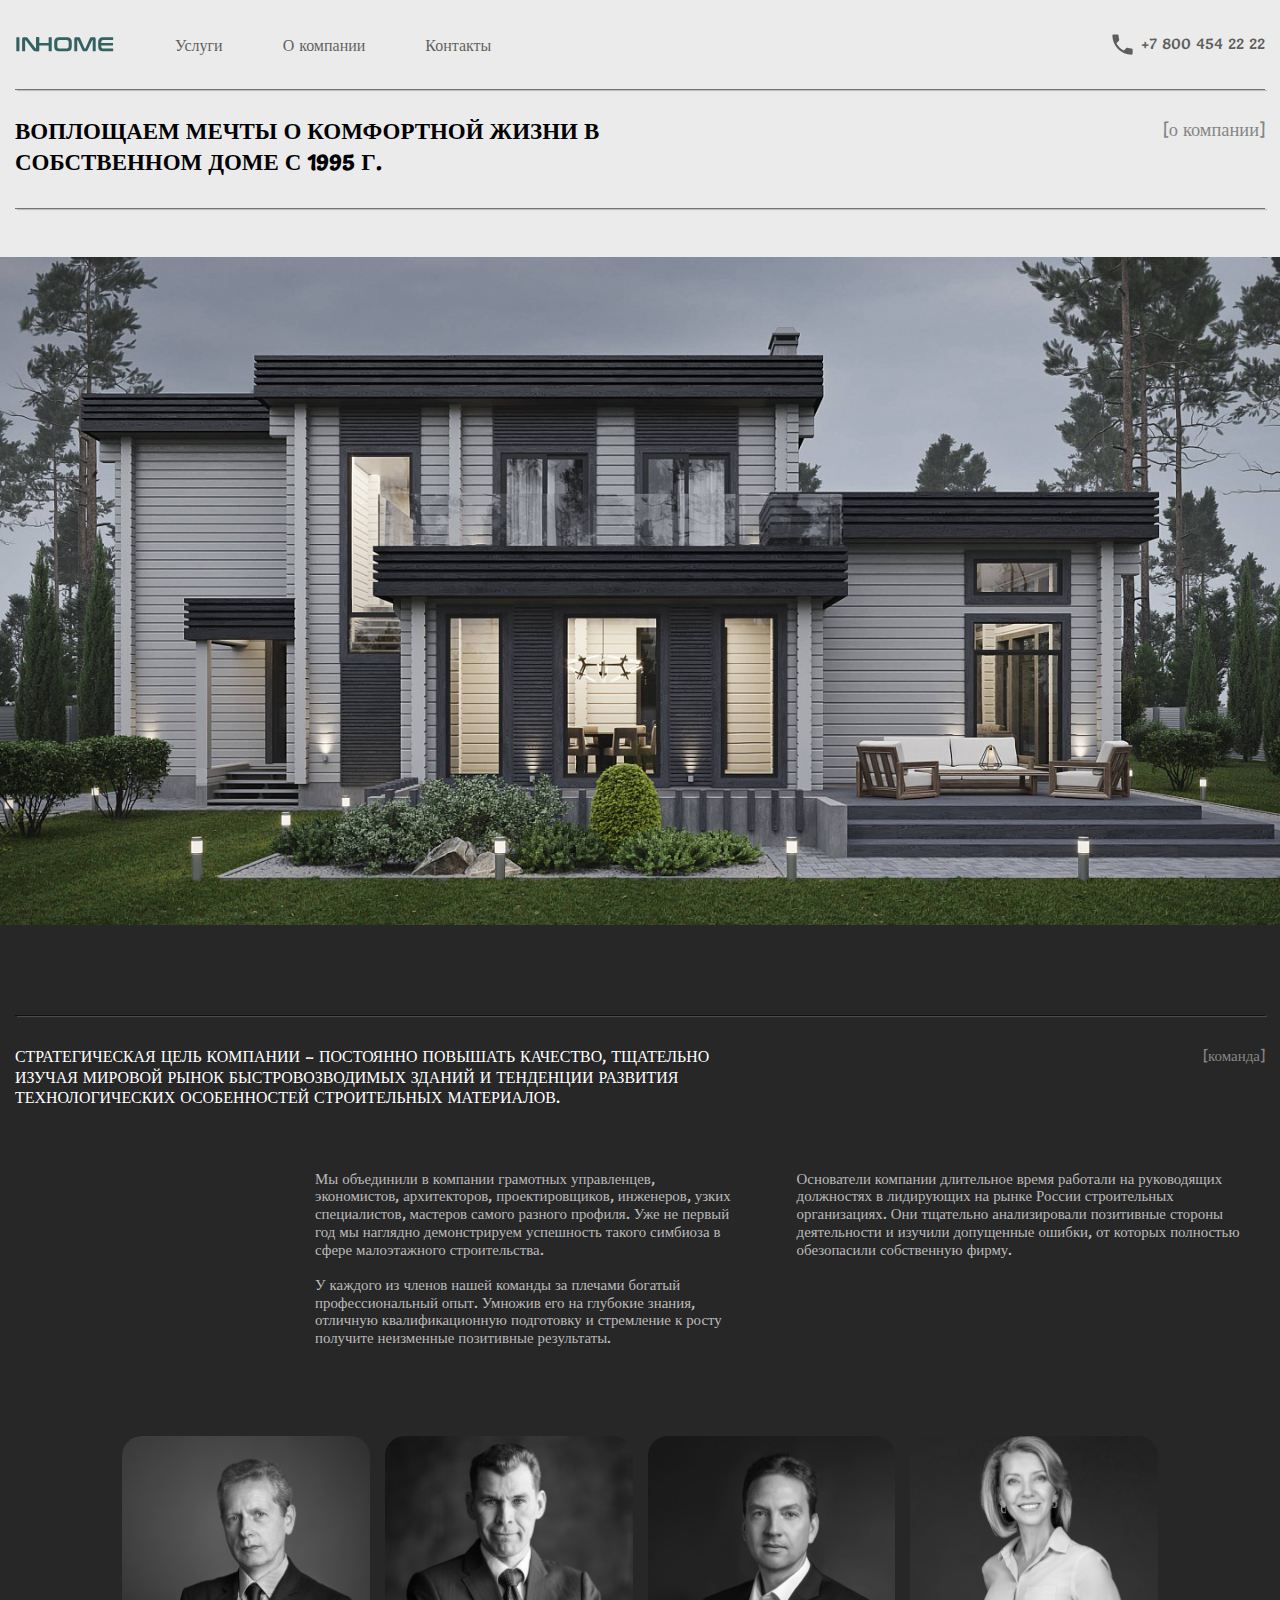
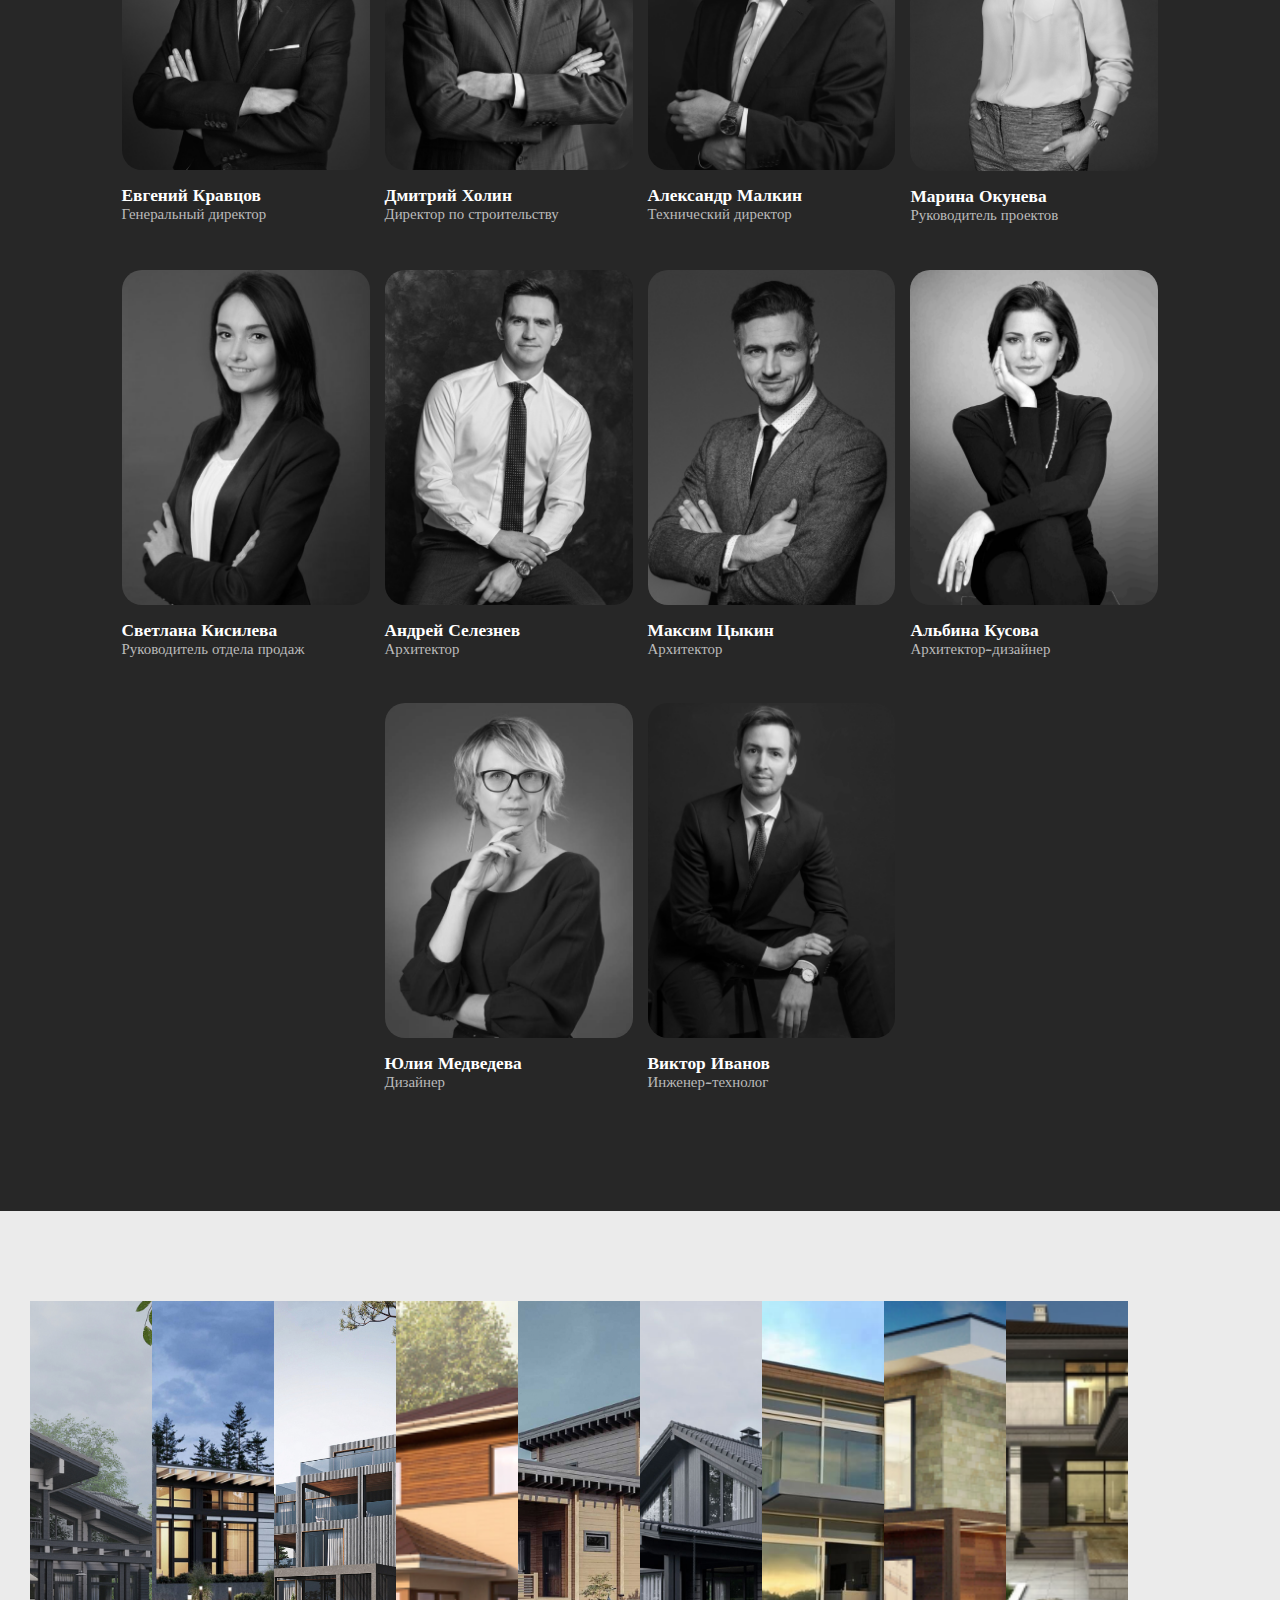
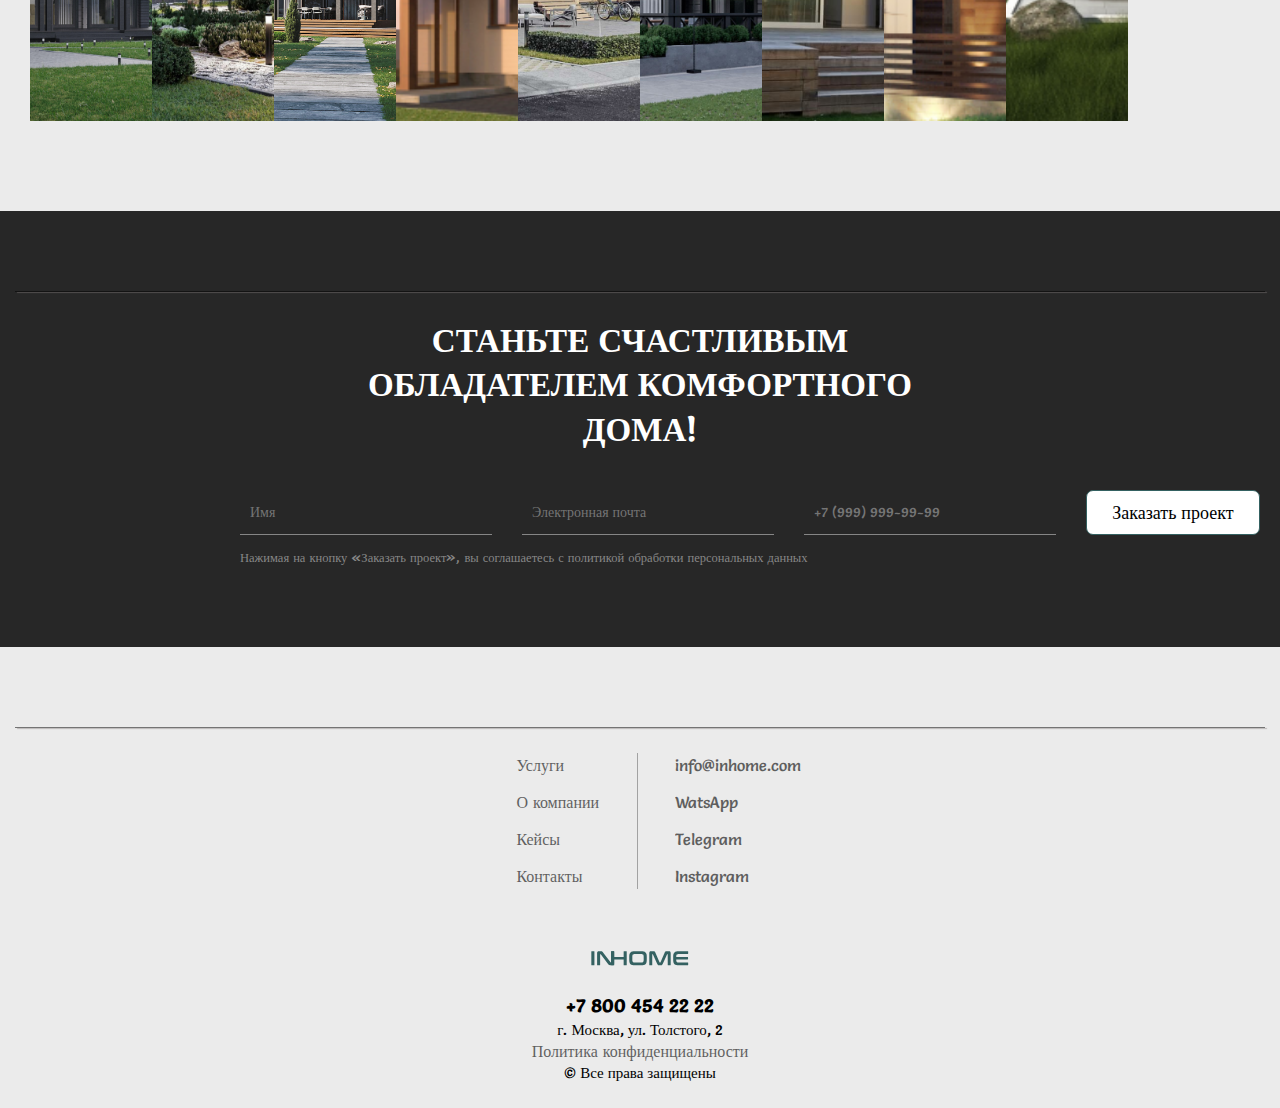
<file: index2.html>
<!DOCTYPE html>
<html lang="ru">

<head>
    <meta charset="UTF-8">
    <meta name="viewport" content="width=device-width, initial-scale=1.0">
    <title>О компании</title>
    <link rel="stylesheet" href="css/style.css">
    <link href="https://unpkg.com/aos@2.3.1/dist/aos.css" rel="stylesheet">
</head>

<body>

    <!-- SPRITE -->

    <svg display="none" ;>
        <symbol id="logo" viewBox="0 0 119 31">
            <path
                d="M28.2771 9.2C28.6291 9.2 28.8051 9.376 28.8051 9.728V15.968H40.0371V9.728C40.0371 9.376 40.2131 9.2 40.5651 9.2H43.1571C43.5251 9.2 43.7091 9.376 43.7091 9.728V25.472C43.7091 25.824 43.5251 26 43.1571 26H40.5651C40.2131 26 40.0371 25.824 40.0371 25.472V19.088H28.8051V25.472C28.8051 25.824 28.6291 26 28.2771 26H25.6851C25.3171 26 25.1331 25.824 25.1331 25.472V9.728C25.1331 9.376 25.3171 9.2 25.6851 9.2H28.2771ZM60.8271 9.2C62.0431 9.2 63.0751 9.32 63.9231 9.56C64.7871 9.784 65.4831 10.152 66.0111 10.664C66.5551 11.16 66.9471 11.808 67.1871 12.608C67.4271 13.408 67.5471 14.384 67.5471 15.536V19.664C67.5471 20.816 67.4271 21.8 67.1871 22.616C66.9471 23.416 66.5551 24.072 66.0111 24.584C65.4831 25.08 64.7871 25.44 63.9231 25.664C63.0751 25.888 62.0431 26 60.8271 26H53.4111C52.1951 26 51.1631 25.888 50.3151 25.664C49.4671 25.44 48.7711 25.08 48.2271 24.584C47.6991 24.072 47.3071 23.416 47.0511 22.616C46.8111 21.8 46.6911 20.816 46.6911 19.664V15.536C46.6911 14.384 46.8111 13.408 47.0511 12.608C47.3071 11.808 47.6991 11.16 48.2271 10.664C48.7711 10.152 49.4671 9.784 50.3151 9.56C51.1631 9.32 52.1951 9.2 53.4111 9.2H60.8271ZM50.3631 19.4C50.3631 20.024 50.4111 20.552 50.5071 20.984C50.6191 21.4 50.7951 21.736 51.0351 21.992C51.2751 22.232 51.5951 22.408 51.9951 22.52C52.4111 22.616 52.9311 22.664 53.5551 22.664H60.6831C61.3071 22.664 61.8191 22.616 62.2191 22.52C62.6351 22.408 62.9631 22.232 63.2031 21.992C63.4431 21.736 63.6111 21.4 63.7071 20.984C63.8191 20.552 63.8751 20.024 63.8751 19.4V15.8C63.8751 15.176 63.8191 14.656 63.7071 14.24C63.6111 13.808 63.4431 13.472 63.2031 13.232C62.9631 12.976 62.6351 12.8 62.2191 12.704C61.8191 12.592 61.3071 12.536 60.6831 12.536H53.5551C52.9311 12.536 52.4111 12.592 51.9951 12.704C51.5951 12.8 51.2751 12.976 51.0351 13.232C50.7951 13.472 50.6191 13.808 50.5071 14.24C50.4111 14.656 50.3631 15.176 50.3631 15.8V19.4ZM75.2836 9.2C75.6356 9.2 75.9396 9.224 76.1956 9.272C76.4516 9.32 76.6756 9.416 76.8676 9.56C77.0596 9.688 77.2276 9.872 77.3716 10.112C77.5316 10.336 77.6916 10.64 77.8516 11.024L82.8436 22.544C82.9076 22.688 83.0196 22.76 83.1796 22.76H83.4676C83.6276 22.76 83.7396 22.688 83.8036 22.544L88.7956 11.024C88.9556 10.64 89.1076 10.336 89.2516 10.112C89.4116 9.872 89.5876 9.688 89.7796 9.56C89.9716 9.416 90.1876 9.32 90.4276 9.272C90.6836 9.224 90.9876 9.2 91.3396 9.2H93.9076C94.7396 9.2 95.2996 9.392 95.5876 9.776C95.8756 10.144 96.0196 10.784 96.0196 11.696V25.472C96.0196 25.824 95.8356 26 95.4676 26H93.0196C92.6676 26 92.4916 25.824 92.4916 25.472V12.944C92.4916 12.784 92.4276 12.704 92.2996 12.704H92.0836C91.9236 12.704 91.8196 12.768 91.7716 12.896L86.9236 23.648C86.7316 24.08 86.5316 24.448 86.3236 24.752C86.1316 25.04 85.9156 25.28 85.6756 25.472C85.4516 25.664 85.1876 25.8 84.8836 25.88C84.5956 25.96 84.2516 26 83.8516 26H82.6996C82.2996 26 81.9476 25.96 81.6436 25.88C81.3556 25.8 81.0916 25.664 80.8516 25.472C80.6276 25.28 80.4116 25.04 80.2036 24.752C80.0116 24.448 79.8196 24.08 79.6276 23.648L74.7796 12.896C74.7316 12.768 74.6276 12.704 74.4676 12.704H74.2516C74.1236 12.704 74.0596 12.784 74.0596 12.944V25.472C74.0596 25.824 73.8836 26 73.5316 26H71.0836C70.7156 26 70.5316 25.824 70.5316 25.472V11.696C70.5316 10.784 70.6756 10.144 70.9636 9.776C71.2516 9.392 71.8196 9.2 72.6676 9.2H75.2836ZM116.284 9.2C116.652 9.2 116.836 9.376 116.836 9.728V12.008C116.836 12.36 116.652 12.536 116.284 12.536H105.796C105.172 12.536 104.652 12.592 104.236 12.704C103.836 12.8 103.508 12.976 103.252 13.232C103.012 13.472 102.844 13.808 102.748 14.24C102.652 14.656 102.604 15.176 102.604 15.8V16.04H116.164C116.516 16.04 116.692 16.216 116.692 16.568V18.464C116.692 18.816 116.516 18.992 116.164 18.992H102.604V19.4C102.604 20.024 102.652 20.552 102.748 20.984C102.844 21.4 103.012 21.736 103.252 21.992C103.508 22.232 103.836 22.408 104.236 22.52C104.652 22.616 105.172 22.664 105.796 22.664H116.284C116.652 22.664 116.836 22.84 116.836 23.192V25.472C116.836 25.824 116.652 26 116.284 26H105.724C104.508 26 103.476 25.888 102.628 25.664C101.78 25.44 101.084 25.08 100.54 24.584C100.012 24.072 99.6196 23.416 99.3636 22.616C99.1236 21.8 99.0036 20.816 99.0036 19.664V15.536C99.0036 14.384 99.1236 13.408 99.3636 12.608C99.6196 11.808 100.012 11.16 100.54 10.664C101.084 10.152 101.78 9.784 102.628 9.56C103.476 9.32 104.508 9.2 105.724 9.2H116.284Z"
                fill="#346161" />
            <path
                d="M4.728 9.2C5.08 9.2 5.256 9.376 5.256 9.728V25.472C5.256 25.824 5.08 26 4.728 26H2.136C1.768 26 1.584 25.824 1.584 25.472V9.728C1.584 9.376 1.768 9.2 2.136 9.2H4.728ZM12.7232 9.2C13.1072 9.2 13.4272 9.216 13.6832 9.248C13.9392 9.28 14.1632 9.352 14.3552 9.464C14.5472 9.56 14.7312 9.704 14.9072 9.896C15.0832 10.072 15.2832 10.312 15.5072 10.616L24.4352 22.328C24.4992 22.44 24.6032 22.496 24.7472 22.496H24.9632C25.0912 22.496 25.1552 22.416 25.1552 22.256V9.728C25.1552 9.376 25.3312 9.2 25.6832 9.2H28.2032C28.5552 9.2 28.7312 9.376 28.7312 9.728V23.504C28.7312 24.48 28.5552 25.144 28.2032 25.496C27.8512 25.832 27.3072 26 26.5712 26H24.5072C24.1392 26 23.8272 25.984 23.5712 25.952C23.3312 25.92 23.1152 25.856 22.9232 25.76C22.7312 25.664 22.5392 25.528 22.3472 25.352C22.1712 25.16 21.9632 24.904 21.7232 24.584L12.7712 12.872C12.6752 12.76 12.5712 12.704 12.4592 12.704H12.2432C12.1152 12.704 12.0512 12.784 12.0512 12.944V25.472C12.0512 25.824 11.8752 26 11.5232 26H9.00319C8.63519 26 8.45119 25.824 8.45119 25.472V11.696C8.45119 10.72 8.62719 10.064 8.97919 9.728C9.33119 9.376 9.87519 9.2 10.6112 9.2H12.7232Z"
                fill="#346161" />
        </symbol>
        <symbol id="phone" viewBox="0 0 24 24">
            <path
                d="M6.62,10.79C8.06,13.62 10.38,15.94 13.21,17.38L15.41,15.18C15.69,14.9 16.08,14.82 16.43,14.93C17.55,15.3 18.75,15.5 20,15.5A1,1 0 0,1 21,16.5V20A1,1 0 0,1 20,21A17,17 0 0,1 3,4A1,1 0 0,1 4,3H7.5A1,1 0 0,1 8.5,4C8.5,5.25 8.7,6.45 9.07,7.57C9.18,7.92 9.1,8.31 8.82,8.59L6.62,10.79Z" />
        </symbol>
    </svg>


    <!-- Header -->


    <header class="header">

        <div class="container">
            <div class="header__inner">
                <div class="header__inner--item">
                    <div class="logo">
                        <a class="logo--a" href="index.html">
                            <svg class='logo__svg'>
                                <use xlink:href='#logo'></use>
                            </svg>
                        </a>
                    </div>
                    <nav class="nav">
                        <a href="index3.html">Услуги</a>
                        <a href="index2.html">О компании</a>
                        <a href="index4.html">Контакты</a>
                    </nav>
                </div>
                <a class="nav__a--order" href="tel:+7 800 454 22 22">
                    <img class="svg__phone" src="./img/phone_icon.svg" alt="">
                    +7 800 454 22 22
                </a>

                <!-- Burger -->


                <a class="logo--a" href="#">
                    <div class="hamburger__lines">
                        <span class="line line1"></span>
                        <span class="line line2"></span>
                        <span class="line line3"></span>
                    </div>
                </a>
            </div>
            <div class="border"></div>
        </div>
        <!-- Burger__menu -->

        <div class="burger__menu">
            <a href="#">Цены и сроки</a>
            <a href="#">Услуги</a>
            <a href="index2.html">О компании</a>
            <a href="#">Контакты</a>
            <a href="#">Оформить груз</a>
        </div>
    </header>

    <!-- about__company -->

    <div class="about__company">
        <div class="container">
            <div class="about__company--title">
                <h1>Воплощаем мечты о комфортной жизни в собственном доме с 1995 г.</h1>
                <p>[о компании]</p>
            </div>
            <div class="border"></div>
        </div>
        <div class="about__photo">
            <img src="img/about__company.png" alt="about__photo">
        </div>
    </div>

    <!-- comand -->

    <div class="comand">
        <div class="container">
            <div class="border"></div>
            <div class="comand__inner">
                <div class="comand__title">Стратегическая цель компании – постоянно повышать качество, тщательно изучая
                    мировой рынок быстровозводимых зданий
                    и тенденции развития технологических особенностей строительных материалов.</div>
                <p>[команда]</p>
            </div>
            <div class="comand__text">
                <div>
                    <p>Мы объединили в компании грамотных управленцев, экономистов, архитекторов, проектировщиков,
                        инженеров, узких специалистов, мастеров самого разного профиля. Уже не первый год мы наглядно
                        демонстрируем успешность такого симбиоза в сфере малоэтажного строительства.</p>
                    <p>У каждого из членов нашей команды за плечами богатый профессиональный опыт. Умножив его на
                        глубокие знания, отличную квалификационную подготовку и стремление
                        к росту получите неизменные позитивные результаты.</p>
                </div>
                <p>Основатели компании длительное время работали на руководящих должностях в лидирующих на рынке России
                    строительных организациях. Они тщательно анализировали позитивные стороны деятельности и изучили
                    допущенные ошибки, от которых полностью обезопасили собственную фирму.
                </p>
            </div>
            <div class="comand__people">
                <div class="comand__item">
                    <img src="img/comand_photo_1.png" alt="photo">
                    <div class="item__name">Евгений Кравцов
                    </div>
                    <div class="item__profession">Генеральный директор</div>
                </div>
                <div class="comand__item">
                    <img src="img/comand_photo_2.png" alt="photo">
                    <div class="item__name">Дмитрий Холин</div>
                    <div class="item__profession">Директор по строительству</div>
                </div>
                <div class="comand__item">
                    <img src="img/comand_photo_3.png" alt="photo">
                    <div class="item__name">Александр Малкин</div>
                    <div class="item__profession">Технический директор</div>
                </div>
                <div class="comand__item">
                    <img src="img/comand_photo_4.png" alt="photo">
                    <div class="item__name">Марина Окунева</div>
                    <div class="item__profession">Руководитель проектов</div>
                </div>
                <div class="comand__item">
                    <img src="img/comand_photo_5.png" alt="photo">
                    <div class="item__name">Светлана Кисилева</div>
                    <div class="item__profession">Руководитель отдела продаж</div>
                </div>
                <div class="comand__item">
                    <img src="img/comand_photo_6.png" alt="photo">
                    <div class="item__name">Андрей Селезнев</div>
                    <div class="item__profession">Архитектор</div>
                </div>
                <div class="comand__item">
                    <img src="img/comand_photo_7.png" alt="photo">
                    <div class="item__name">Максим Цыкин</div>
                    <div class="item__profession">Архитектор</div>
                </div>
                <div class="comand__item">
                    <img src="img/comand_photo_8.png" alt="photo">
                    <div class="item__name">Альбина Кусова</div>
                    <div class="item__profession"> Архитектор-дизайнер</div>
                </div>
                <div class="comand__item">
                    <img src="img/comand_photo_9.png" alt="photo">
                    <div class="item__name">Юлия Медведева</div>
                    <div class="item__profession">Дизайнер</div>
                </div>
                <div class="comand__item">
                    <img src="img/comand_photo_10.png" alt="photo">
                    <div class="item__name">Виктор Иванов</div>
                    <div class="item__profession">Инженер-технолог</div>
                </div>
            </div>
        </div>
    </div>

    <!-- GALLERY -->

    <div class="gallery">
        <div class="container">
            <div class="border"></div>
            <div class="gallery__inner">
                <div class="gallery__title">Наша репутация достаточно высока. Она заслужена упорным трудом
                    и внимательным отношением к каждому клиенту</div>
                <p>[галерея]</p>
            </div>
            <div class="gallery__photos">
                <div class="gallery__item--1">
                    <img src="img/gallery1.png" alt="photo">
                </div>
                <div class="gallery__item--2">
                    <img src="img/gallery2.png" alt="photo">
                </div>
                <div class="flex__container">
                    <div class="gallery__item--3">
                        <img src="img/gallery3.png" alt="photo">
                    </div>
                    <div class="gallery__item--5">
                        <img src="img/gallery4.png" alt="photo">
                    </div>
                </div>
                <div class="flex__container">
                    <div class="gallery__item--4">
                        <img src="img/gallery5.png" alt="photo">
                    </div>
                    <div class="gallery__item--6">
                        <img src="img/gallery6.png" alt="photo">
                    </div>
                </div>
                <div class="gallery__item--7">
                    <img src="img/gallery7.png" alt="photo">
                </div>
                <div class="flex__container">
                    <div class="gallery__item--8">
                        <img src="img/gallery8.png" alt="photo">
                    </div>
                    <div class="gallery__item--9">
                        <img src="img/gallery9.png" alt="photo">
                    </div>
                </div>
            </div>
        </div>
    </div>

    <!-- GALLERY__CARUSEL -->

    <div class="container cont">
        <ul class="results">
            <li class="result">
                <a href="#"><img src="img/gallery1.png" width="500" height="500" alt=""></a>
            </li>
            <li class="result">
                <a href="#"><img src="img/gallery2.png" width="500" height="500" alt=""></a>
            </li>
            <li class="result">
                <a href="#"><img src="img/gallery3.png" width="500" height="500" alt=""></a>
            </li>
            <li class="result">
                <a href="#"><img src="img/gallery4.png" width="500" height="500" alt=""></a>
            </li>
            <li class="result">
                <a href="#"><img src="img/gallery5.png" width="500" height="500" alt=""></a>
            </li>
            <li class="result">
                <a href="#"><img src="img/gallery6.png" width="500" height="500" alt=""></a>
            </li>
            <li class="result">
                <a href="#"><img src="img/gallery7.png" width="500" height="500" alt=""></a>
            </li>
            <li class="result">
                <a href="#"><img src="img/gallery8.png" width="500" height="500" alt=""></a>
            </li>
            <li class="result">
                <a href="#"><img src="img/gallery9.png" width="500" height="500" alt=""></a>
            </li>
        </ul>
    </div>

    <!-- slider__gallery -->

    <div class="container">
        <div class="slider__gallery">
            <div class="slider__gallery--item">
                <img src="img/gallery1.png" alt="">
            </div>
            <div class="slider__gallery--item">
                <img src="img/gallery2.png" alt="">
            </div>
            <div class="slider__gallery--item">
                <img src="img/gallery3.png" alt="">
            </div>
            <div class="slider__gallery--item">
                <img src="img/gallery4.png" alt="">
            </div>
            <div class="slider__gallery--item">
                <img src="img/gallery5.png" alt="">
            </div>
            <div class="slider__gallery--item">
                <img src="img/gallery6.png" alt="">
            </div>
            <div class="slider__gallery--item">
                <img src="img/gallery7.png" alt="">
            </div>
            <div class="slider__gallery--item">
                <img src="img/gallery8.png" alt="">
            </div>
            <div class="slider__gallery--item">
                <img src="img/gallery9.png" alt="">
            </div>
        </div>
    </div>

    <!-- Applications -->

    <section class="Applications">
        <div class="container">
            <div class="border"></div>
            <!-- data-aos="zoom-out" -->
            <div class="Applications__title">
                <h1>Станьте счастливым обладателем комфортного дома!</h1>
                <p>[оставить заявку]</p>
            </div>
            <div class="Applications__inputs">
                <input class="input__item" placeholder="Имя" type="text" name="name" id="">
                <input class="input__item" placeholder="Электронная почта" type="email" name="email" id="">
                <input class="input__item art-stranger" placeholder="+7 (999) 999-99-99" type="tel" name="phone" id="">
                <div class="btn">Заказать проект</div>
            </div>
            <p class="politics">Нажимая на кнопку «Заказать проект», вы соглашаетесь с политикой обработки персональных
                данных</p>
        </div>
    </section>

    <!-- footer -->
    <!-- data-aos="fade-right" -->

    <footer class="footer">
        <div class="container">
            <div class="border"></div>
            <div class="footer__inner">
                <div class="footer__item footer__item--hidden">
                    <a class="link__opacity" href="#">
                        <svg class='logo__svg'>
                            <use xlink:href='#logo'></use>
                        </svg>
                    </a>
                    <p>© Все права защищены</p>
                </div>
                <div class="footer__item footer__item--hidden">
                    <div>
                        <a class="footer__tel link__opacity" href="tel:+7 800 454 22 22">+7 800 454 22 22</a>
                        <address>г. Москва, ул. Толстого, 2</address>
                    </div>
                    <p><a href="#">Политика конфиденциальности</a></p>
                </div>
                <div class="footer__item">
                    <a href="index3.html">Услуги</a>
                    <a href="index2.html">О компании</a>
                    <a href="#">Кейсы</a>
                    <a href="index4.html">Контакты</a>
                </div>
                <div class="footer__item">
                    <a href="#">info@inhome.com</a>
                    <a href="#">WatsApp</a>
                    <a href="#">Telegram</a>
                    <a href="#">Instagram</a>
                </div>
            </div>
            <div class="footer--hidden">
                <div class="block__center">
                    <a class="link__opacity" href="#">
                        <svg class='logo__svg'>
                            <use xlink:href='#logo'></use>
                        </svg>
                    </a>
                </div>
                <div class="block__center"><a class="footer__tel link__opacity" href="tel:+7 800 454 22 22">+7 800 454
                        22 22</a></div>
                <address>г. Москва, ул. Толстого, 2</address>
                <p><a href="#">Политика конфиденциальности</a></p>
                <p>© Все права защищены</p>
            </div>
        </div>
    </footer>


















    <script src="https://code.jquery.com/jquery-3.7.1.min.js"></script>
    <script src="./js/slick.min.js"></script>
    <!-- <script src="https://unpkg.com/aos@2.3.1/dist/aos.js"></script> -->
    <script src="./js/mask.js"></script>
    <script>
        AOS.init();
    </script>
    <script>

        $('.art-stranger').mask('+7 (999) 999-99-99');

        $.fn.setCursorPosition = function (pos) {
            if ($(this).get(0).setSelectionRange) {
                $(this).get(0).setSelectionRange(pos, pos);
            } else if ($(this).get(0).createTextRange) {
                var range = $(this).get(0).createTextRange();
                range.collapse(true);
                range.moveEnd('character', pos);
                range.moveStart('character', pos);
                range.select();
            }
        };


        $('input[type="tel"]').click(function () {
            $(this).setCursorPosition(4); // set position number
        });
    </script>
    <script src="./js/main.js"></script>
</body>

</html>
</file>
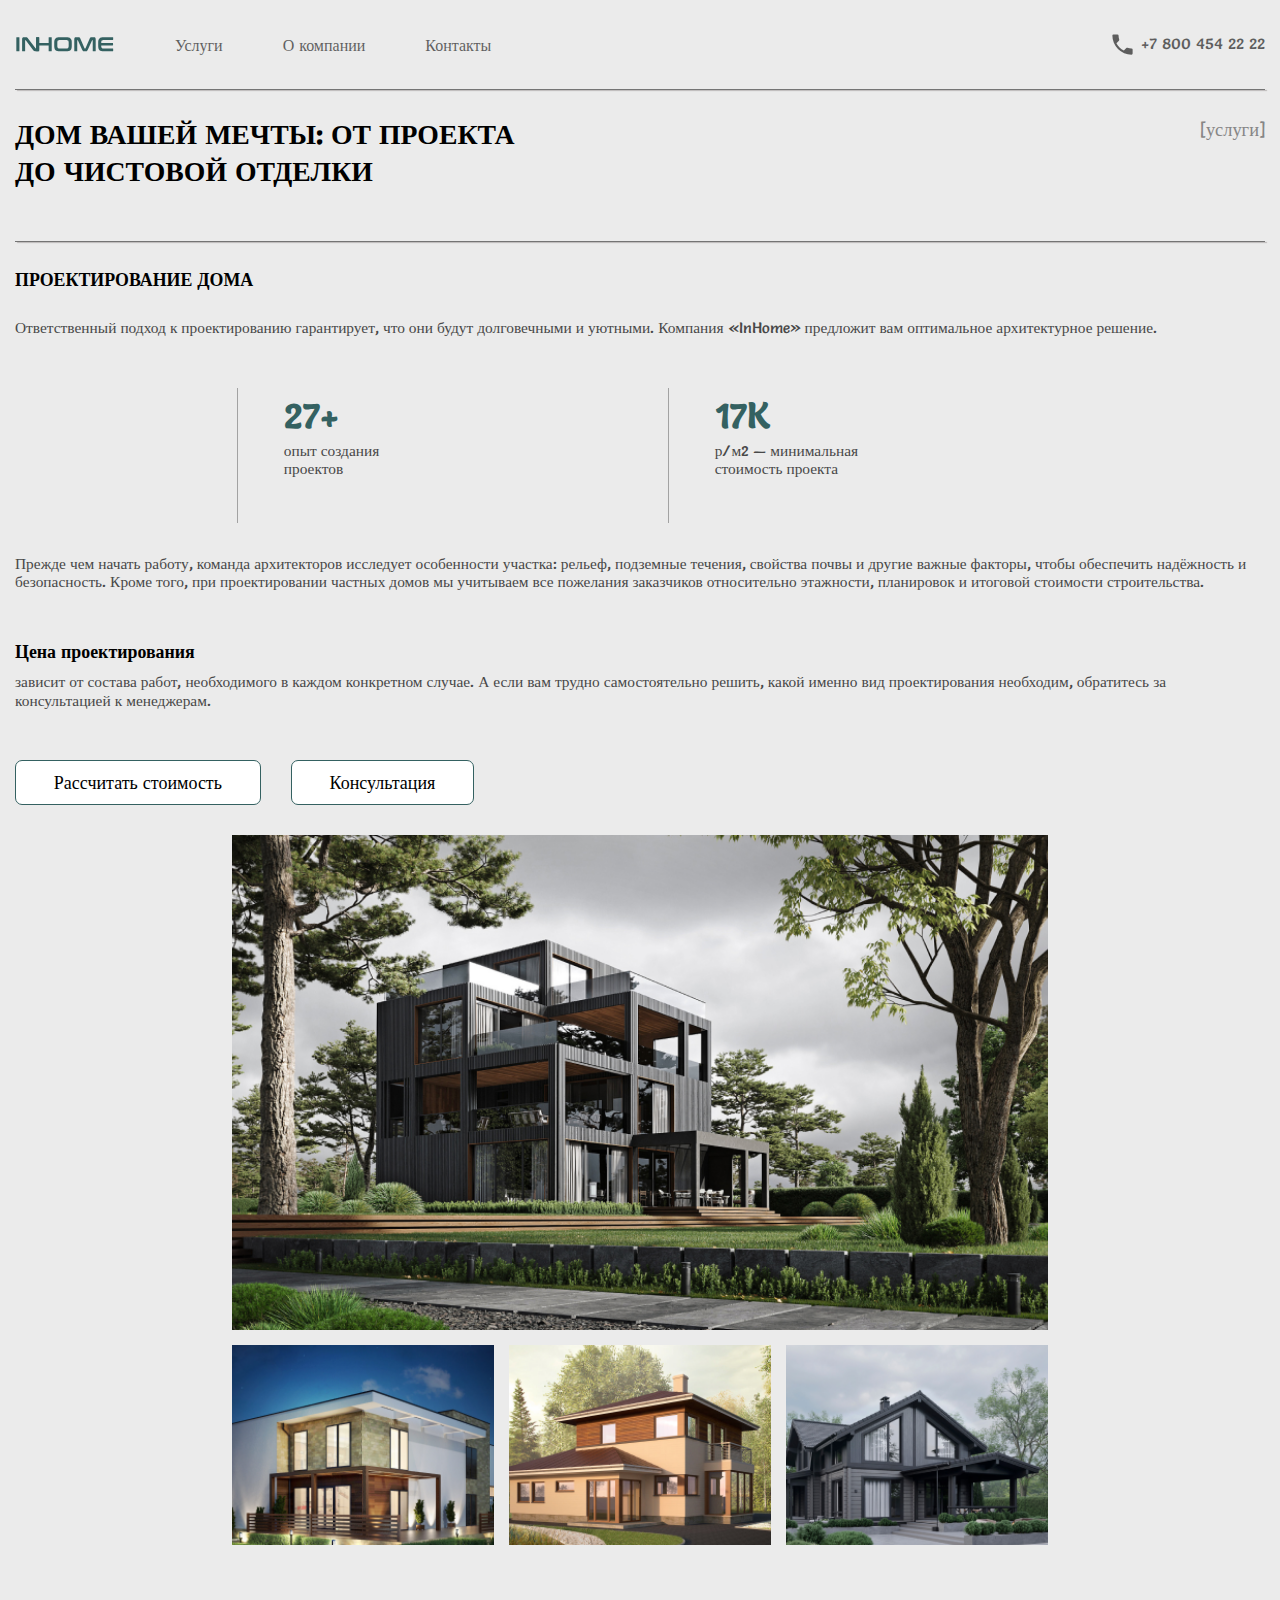
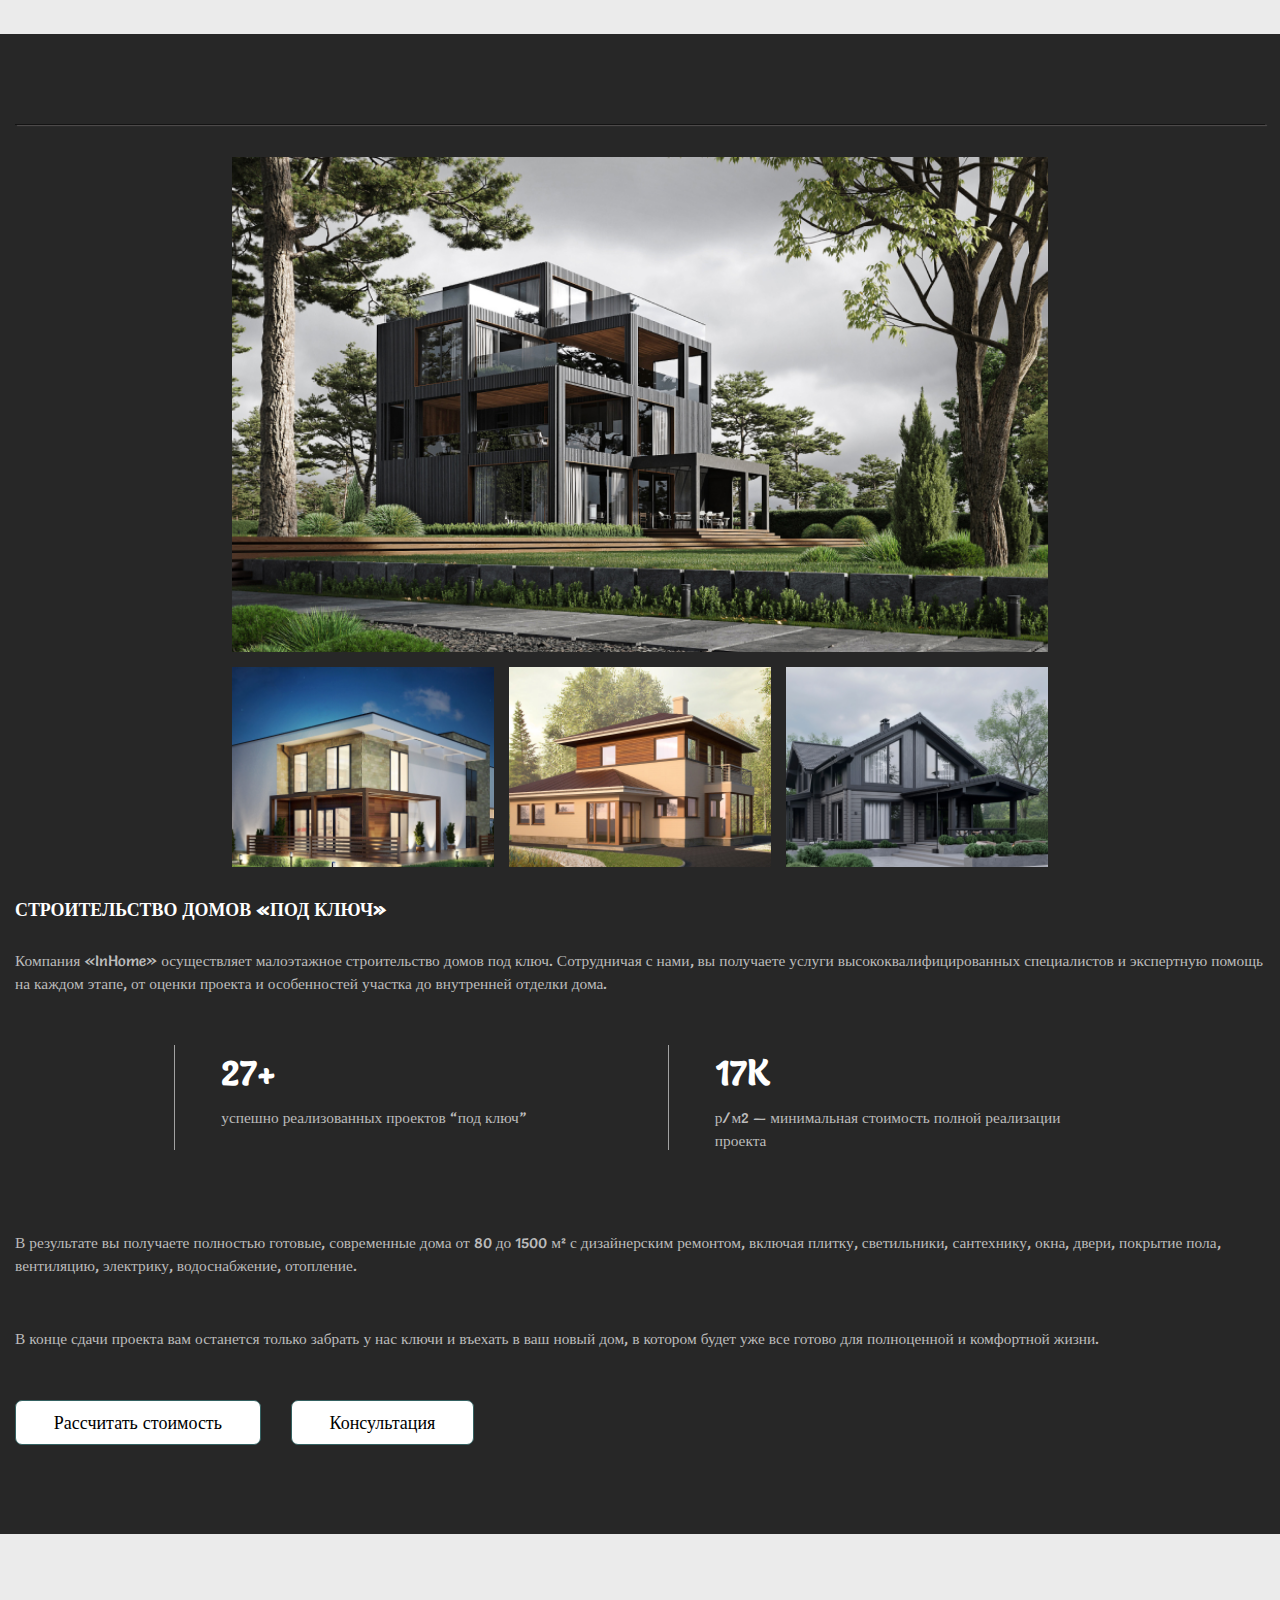
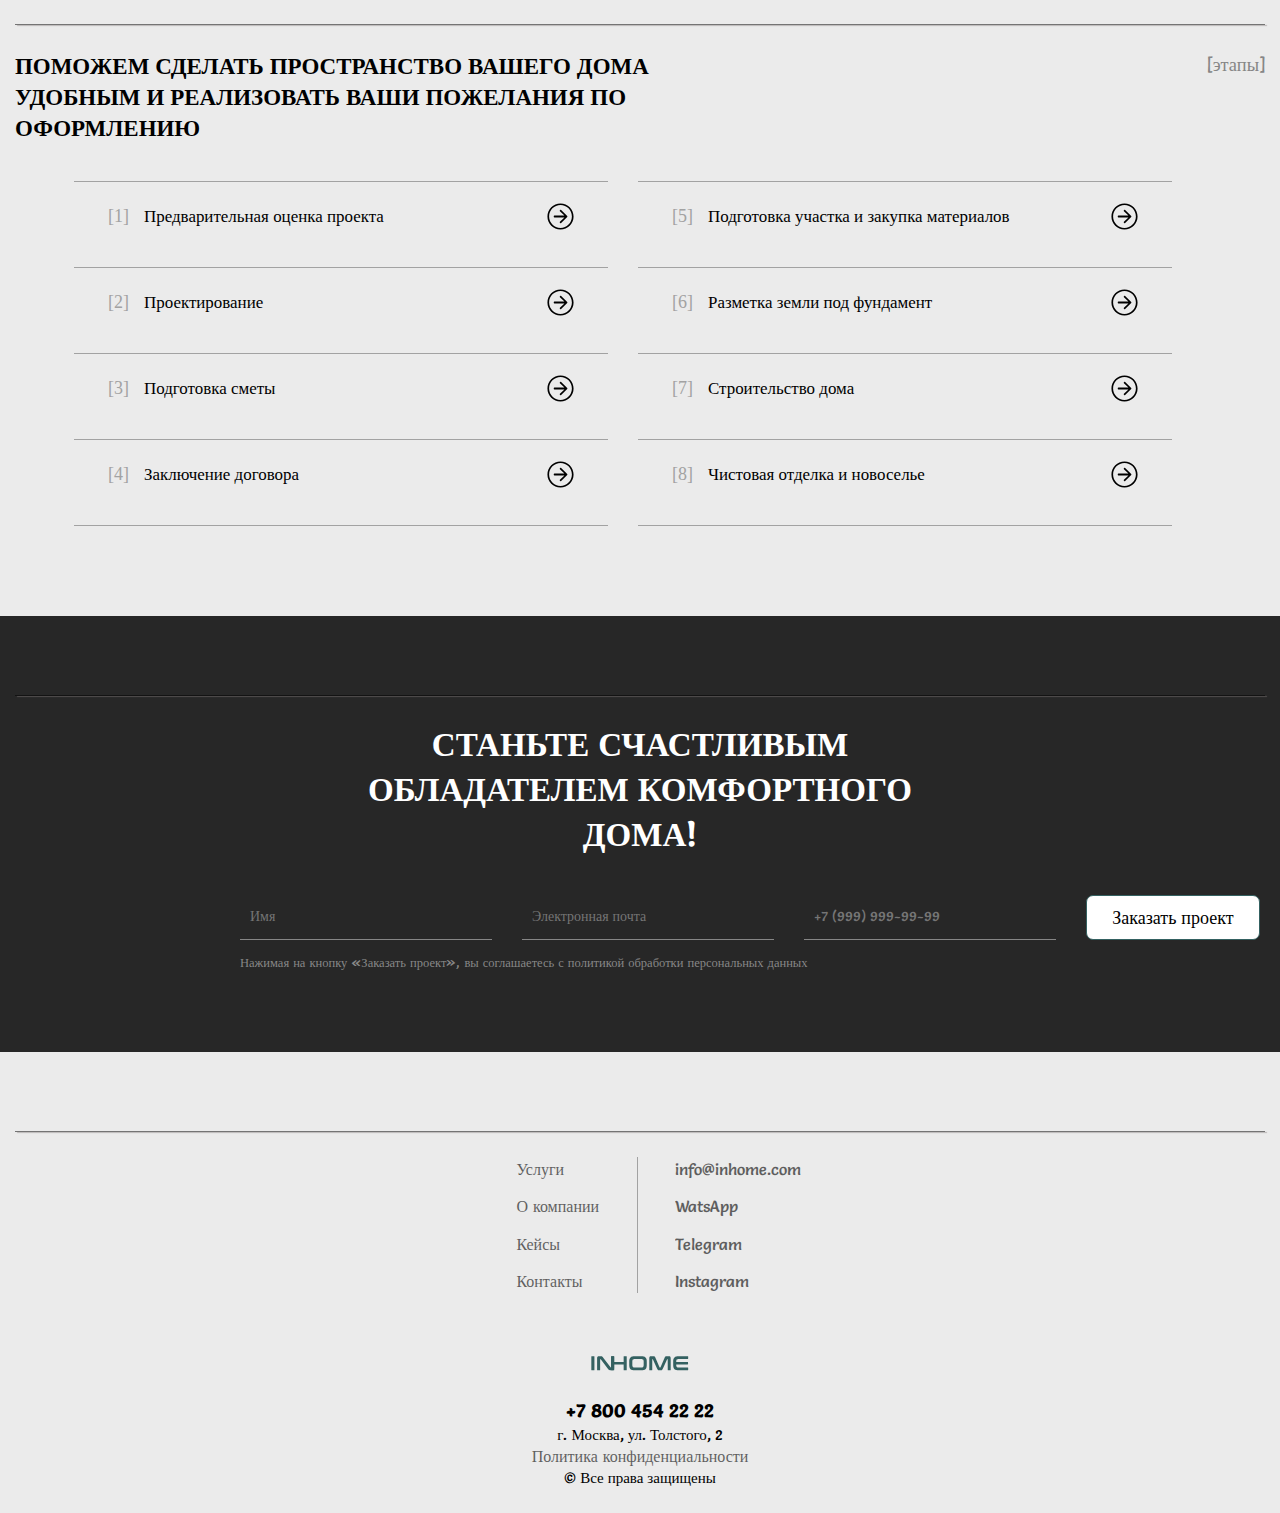
<file: index3.html>
<!DOCTYPE html>
<html lang="ru">

<head>
    <meta charset="UTF-8">
    <meta name="viewport" content="width=device-width, initial-scale=1.0">
    <title>Услуги</title>
    <link rel="stylesheet" href="css/style.css">
    <link href="https://unpkg.com/aos@2.3.1/dist/aos.css" rel="stylesheet">
</head>

<body>
    <!-- SPRITE -->

    <svg display="none" ;>
        <symbol id="logo" viewBox="0 0 119 31">
            <path
                d="M28.2771 9.2C28.6291 9.2 28.8051 9.376 28.8051 9.728V15.968H40.0371V9.728C40.0371 9.376 40.2131 9.2 40.5651 9.2H43.1571C43.5251 9.2 43.7091 9.376 43.7091 9.728V25.472C43.7091 25.824 43.5251 26 43.1571 26H40.5651C40.2131 26 40.0371 25.824 40.0371 25.472V19.088H28.8051V25.472C28.8051 25.824 28.6291 26 28.2771 26H25.6851C25.3171 26 25.1331 25.824 25.1331 25.472V9.728C25.1331 9.376 25.3171 9.2 25.6851 9.2H28.2771ZM60.8271 9.2C62.0431 9.2 63.0751 9.32 63.9231 9.56C64.7871 9.784 65.4831 10.152 66.0111 10.664C66.5551 11.16 66.9471 11.808 67.1871 12.608C67.4271 13.408 67.5471 14.384 67.5471 15.536V19.664C67.5471 20.816 67.4271 21.8 67.1871 22.616C66.9471 23.416 66.5551 24.072 66.0111 24.584C65.4831 25.08 64.7871 25.44 63.9231 25.664C63.0751 25.888 62.0431 26 60.8271 26H53.4111C52.1951 26 51.1631 25.888 50.3151 25.664C49.4671 25.44 48.7711 25.08 48.2271 24.584C47.6991 24.072 47.3071 23.416 47.0511 22.616C46.8111 21.8 46.6911 20.816 46.6911 19.664V15.536C46.6911 14.384 46.8111 13.408 47.0511 12.608C47.3071 11.808 47.6991 11.16 48.2271 10.664C48.7711 10.152 49.4671 9.784 50.3151 9.56C51.1631 9.32 52.1951 9.2 53.4111 9.2H60.8271ZM50.3631 19.4C50.3631 20.024 50.4111 20.552 50.5071 20.984C50.6191 21.4 50.7951 21.736 51.0351 21.992C51.2751 22.232 51.5951 22.408 51.9951 22.52C52.4111 22.616 52.9311 22.664 53.5551 22.664H60.6831C61.3071 22.664 61.8191 22.616 62.2191 22.52C62.6351 22.408 62.9631 22.232 63.2031 21.992C63.4431 21.736 63.6111 21.4 63.7071 20.984C63.8191 20.552 63.8751 20.024 63.8751 19.4V15.8C63.8751 15.176 63.8191 14.656 63.7071 14.24C63.6111 13.808 63.4431 13.472 63.2031 13.232C62.9631 12.976 62.6351 12.8 62.2191 12.704C61.8191 12.592 61.3071 12.536 60.6831 12.536H53.5551C52.9311 12.536 52.4111 12.592 51.9951 12.704C51.5951 12.8 51.2751 12.976 51.0351 13.232C50.7951 13.472 50.6191 13.808 50.5071 14.24C50.4111 14.656 50.3631 15.176 50.3631 15.8V19.4ZM75.2836 9.2C75.6356 9.2 75.9396 9.224 76.1956 9.272C76.4516 9.32 76.6756 9.416 76.8676 9.56C77.0596 9.688 77.2276 9.872 77.3716 10.112C77.5316 10.336 77.6916 10.64 77.8516 11.024L82.8436 22.544C82.9076 22.688 83.0196 22.76 83.1796 22.76H83.4676C83.6276 22.76 83.7396 22.688 83.8036 22.544L88.7956 11.024C88.9556 10.64 89.1076 10.336 89.2516 10.112C89.4116 9.872 89.5876 9.688 89.7796 9.56C89.9716 9.416 90.1876 9.32 90.4276 9.272C90.6836 9.224 90.9876 9.2 91.3396 9.2H93.9076C94.7396 9.2 95.2996 9.392 95.5876 9.776C95.8756 10.144 96.0196 10.784 96.0196 11.696V25.472C96.0196 25.824 95.8356 26 95.4676 26H93.0196C92.6676 26 92.4916 25.824 92.4916 25.472V12.944C92.4916 12.784 92.4276 12.704 92.2996 12.704H92.0836C91.9236 12.704 91.8196 12.768 91.7716 12.896L86.9236 23.648C86.7316 24.08 86.5316 24.448 86.3236 24.752C86.1316 25.04 85.9156 25.28 85.6756 25.472C85.4516 25.664 85.1876 25.8 84.8836 25.88C84.5956 25.96 84.2516 26 83.8516 26H82.6996C82.2996 26 81.9476 25.96 81.6436 25.88C81.3556 25.8 81.0916 25.664 80.8516 25.472C80.6276 25.28 80.4116 25.04 80.2036 24.752C80.0116 24.448 79.8196 24.08 79.6276 23.648L74.7796 12.896C74.7316 12.768 74.6276 12.704 74.4676 12.704H74.2516C74.1236 12.704 74.0596 12.784 74.0596 12.944V25.472C74.0596 25.824 73.8836 26 73.5316 26H71.0836C70.7156 26 70.5316 25.824 70.5316 25.472V11.696C70.5316 10.784 70.6756 10.144 70.9636 9.776C71.2516 9.392 71.8196 9.2 72.6676 9.2H75.2836ZM116.284 9.2C116.652 9.2 116.836 9.376 116.836 9.728V12.008C116.836 12.36 116.652 12.536 116.284 12.536H105.796C105.172 12.536 104.652 12.592 104.236 12.704C103.836 12.8 103.508 12.976 103.252 13.232C103.012 13.472 102.844 13.808 102.748 14.24C102.652 14.656 102.604 15.176 102.604 15.8V16.04H116.164C116.516 16.04 116.692 16.216 116.692 16.568V18.464C116.692 18.816 116.516 18.992 116.164 18.992H102.604V19.4C102.604 20.024 102.652 20.552 102.748 20.984C102.844 21.4 103.012 21.736 103.252 21.992C103.508 22.232 103.836 22.408 104.236 22.52C104.652 22.616 105.172 22.664 105.796 22.664H116.284C116.652 22.664 116.836 22.84 116.836 23.192V25.472C116.836 25.824 116.652 26 116.284 26H105.724C104.508 26 103.476 25.888 102.628 25.664C101.78 25.44 101.084 25.08 100.54 24.584C100.012 24.072 99.6196 23.416 99.3636 22.616C99.1236 21.8 99.0036 20.816 99.0036 19.664V15.536C99.0036 14.384 99.1236 13.408 99.3636 12.608C99.6196 11.808 100.012 11.16 100.54 10.664C101.084 10.152 101.78 9.784 102.628 9.56C103.476 9.32 104.508 9.2 105.724 9.2H116.284Z"
                fill="#346161" />
            <path
                d="M4.728 9.2C5.08 9.2 5.256 9.376 5.256 9.728V25.472C5.256 25.824 5.08 26 4.728 26H2.136C1.768 26 1.584 25.824 1.584 25.472V9.728C1.584 9.376 1.768 9.2 2.136 9.2H4.728ZM12.7232 9.2C13.1072 9.2 13.4272 9.216 13.6832 9.248C13.9392 9.28 14.1632 9.352 14.3552 9.464C14.5472 9.56 14.7312 9.704 14.9072 9.896C15.0832 10.072 15.2832 10.312 15.5072 10.616L24.4352 22.328C24.4992 22.44 24.6032 22.496 24.7472 22.496H24.9632C25.0912 22.496 25.1552 22.416 25.1552 22.256V9.728C25.1552 9.376 25.3312 9.2 25.6832 9.2H28.2032C28.5552 9.2 28.7312 9.376 28.7312 9.728V23.504C28.7312 24.48 28.5552 25.144 28.2032 25.496C27.8512 25.832 27.3072 26 26.5712 26H24.5072C24.1392 26 23.8272 25.984 23.5712 25.952C23.3312 25.92 23.1152 25.856 22.9232 25.76C22.7312 25.664 22.5392 25.528 22.3472 25.352C22.1712 25.16 21.9632 24.904 21.7232 24.584L12.7712 12.872C12.6752 12.76 12.5712 12.704 12.4592 12.704H12.2432C12.1152 12.704 12.0512 12.784 12.0512 12.944V25.472C12.0512 25.824 11.8752 26 11.5232 26H9.00319C8.63519 26 8.45119 25.824 8.45119 25.472V11.696C8.45119 10.72 8.62719 10.064 8.97919 9.728C9.33119 9.376 9.87519 9.2 10.6112 9.2H12.7232Z"
                fill="#346161" />
        </symbol>
        <symbol id="phone" viewBox="0 0 24 24">
            <path
                d="M6.62,10.79C8.06,13.62 10.38,15.94 13.21,17.38L15.41,15.18C15.69,14.9 16.08,14.82 16.43,14.93C17.55,15.3 18.75,15.5 20,15.5A1,1 0 0,1 21,16.5V20A1,1 0 0,1 20,21A17,17 0 0,1 3,4A1,1 0 0,1 4,3H7.5A1,1 0 0,1 8.5,4C8.5,5.25 8.7,6.45 9.07,7.57C9.18,7.92 9.1,8.31 8.82,8.59L6.62,10.79Z" />
        </symbol>

        <!-- arrow__tabs -->

        <symbol id="arrow__tabs" viewBox="0 0 27 27">

            <g clip-path="url(#clip0_5858_68)">
                <path
                    d="M0.421875 13.5C0.421875 6.27539 6.27539 0.421875 13.5 0.421875C20.7246 0.421875 26.5781 6.27539 26.5781 13.5C26.5781 20.7246 20.7246 26.5781 13.5 26.5781C6.27539 26.5781 0.421875 20.7246 0.421875 13.5ZM13.5 24.8906C19.7596 24.8906 24.8906 19.8229 24.8906 13.5C24.8906 7.24043 19.8229 2.10938 13.5 2.10938C7.24043 2.10938 2.10938 7.17715 2.10938 13.5C2.10938 19.7596 7.17715 24.8906 13.5 24.8906ZM14.1592 20.0127L20.2289 13.9482C20.4768 13.7004 20.4768 13.2996 20.2289 13.0518L14.1592 6.9873C13.9113 6.73945 13.5105 6.73945 13.2627 6.9873L12.8988 7.35117C12.651 7.59902 12.651 8.01035 12.9094 8.25293L17.4182 12.6035H7.38281C7.03477 12.6035 6.75 12.8883 6.75 13.2363V13.7637C6.75 14.1117 7.03477 14.3965 7.38281 14.3965H17.4182L12.9041 18.7471C12.651 18.9949 12.6457 19.401 12.8936 19.6488L13.2574 20.0127C13.5105 20.2605 13.9113 20.2605 14.1592 20.0127Z" />
            </g>

            <!-- insagramm -->

        </symbol>
    </svg>


    <!-- Header -->


    <header class="header">

        <div class="container">
            <div class="header__inner">
                <div class="header__inner--item">
                    <div class="logo">
                        <a class="logo--a" href="index.html">
                            <svg class='logo__svg'>
                                <use xlink:href='#logo'></use>
                            </svg>
                        </a>
                    </div>
                    <nav class="nav">
                        <a href="index3.html">Услуги</a>
                        <a href="index2.html">О компании</a>
                        <a href="index4.html">Контакты</a>
                    </nav>
                </div>
                <a class="nav__a--order" href="tel:+7 800 454 22 22">
                    <img class="svg__phone" src="./img/phone_icon.svg" alt="">
                    +7 800 454 22 22
                </a>

    <!-- Burger -->


    <a class="logo--a" href="#">
                    <div class="hamburger__lines">
                        <span class="line line1"></span>
                        <span class="line line2"></span>
                        <span class="line line3"></span>
                    </div>
                </a>
            </div>
            <div class="border"></div>
        </div>
    <!-- Burger__menu -->

    <div class="burger__menu">
            <a href="#">Цены и сроки</a>
            <a href="#">Услуги</a>
            <a href="index2.html">О компании</a>
            <a href="#">Контакты</a>
            <a href="#">Оформить груз</a>
        </div>
    </header>

    <!-- services -->

    <div class="services">
        <div class="container">
            <div class="about__company--title">
                <h1>Дом вашей мечты: от проекта<br> до чистовой отделки</h1>
                <p>[услуги]</p>
            </div>
            <div class="border"></div>
        </div>
    </div>

    <!-- price -->

    <div class="price">
        <div class="container">
            <div class="price__inner">
                <div class="price__inner--item1">
                    <h3>Проектирование дома</h3>
                    <p>Ответственный подход к проектированию гарантирует, что они будут долговечными и уютными. Компания
                        «InHome» предложит вам оптимальное архитектурное решение. </p>
                    <div class="about__info">
                        <div class="about__border"></div>
                        <div class="about__info--item">
                            <h2>27+</h2>
                            <p>опыт создания<br> проектов </p>
                        </div>
                        <div class="about__border"></div>
                        <div class="about__info--item">
                            <h2>17K</h2>
                            <p>р/м2 — минимальная<br> стоимость проекта</p>
                        </div>
                    </div>
                    <p>Прежде чем начать работу, команда архитекторов исследует особенности участка: рельеф, подземные
                        течения, свойства почвы и другие важные факторы, чтобы обеспечить надёжность и безопасность.
                        Кроме того, при проектировании частных домов мы учитываем все пожелания заказчиков относительно
                        этажности, планировок и итоговой стоимости строительства.</p>
                    <h4>Цена проектирования</h4>
                    <p>зависит от состава работ, необходимого в каждом конкретном случае. А если вам трудно
                        самостоятельно решить, какой именно вид проектирования необходим, обратитесь за консультацией к
                        менеджерам.</p>
                    <div class="btn__container">
                        <button class="btn">Рассчитать стоимость</button>
                        <button class="btn">Консультация</button>
                    </div>
                </div>
                <div class="price__inner--item2">
                    <div class="price__inner--photoBox"><img src="img/services_photo1.png" alt=""></div>
                    <div class="price__inner--little">
                        <div class="little--column--wrapper">
                            <div class="little--column">
                                <img src="img/services_photo2.png" alt="">
                            </div>
                        </div>
                        <div class="little--column--wrapper">
                            <div class="little--column">
                                <img src="img/services_photo3.png" alt="">
                            </div>
                        </div>
                        <div class="little--column--wrapper">
                            <div class="little--column">
                                <img src="img/services_photo4.png" alt="">
                            </div>
                        </div>
                    </div>
                </div>
            </div>
        </div>
    </div>

    <!-- price__black -->

    <div class="price__black">
        <div class="container">
            <div class="border"></div>
            <div class="price__inner">
                <div class="price__inner--item2">
                    <div class="price__inner--photoBox"><img src="img/services_photo1.png" alt=""></div>
                    <div class="price__inner--little">
                        <div class="little--column--wrapper">
                            <div class="little--column">
                                <img src="img/services_photo2.png" alt="">
                            </div>
                        </div>
                        <div class="little--column--wrapper">
                            <div class="little--column">
                                <img src="img/services_photo3.png" alt="">
                            </div>
                        </div>
                        <div class="little--column--wrapper">
                            <div class="little--column">
                                <img src="img/services_photo4.png" alt="">
                            </div>
                        </div>
                    </div>
                </div>
                <div class="price__inner--item1">
                    <h3>Строительство домов «под ключ»</h3>
                    <p>Компания «InHome» осуществляет малоэтажное строительство домов под ключ. Сотрудничая с нами, вы
                        получаете услуги высококвалифицированных специалистов и экспертную помощь на каждом этапе, от
                        оценки проекта и особенностей участка до внутренней отделки дома.</p>
                    <div class="about__info">
                        <div class="about__border"></div>
                        <div class="about__info--item">
                            <h2>27+</h2>
                            <p>успешно реализованных проектов “под ключ”</p>
                        </div>
                        <div class="about__border"></div>
                        <div class="about__info--item">
                            <h2>17K</h2>
                            <p>р/м2 — минимальная стоимость полной реализации проекта</p>
                        </div>
                    </div>
                    <p>В результате вы получаете полностью готовые, современные дома от 80 до 1500 м² с дизайнерским
                        ремонтом, включая плитку, светильники, сантехнику, окна, двери, покрытие пола, вентиляцию,
                        электрику, водоснабжение, отопление.</p>
                    <p>В конце сдачи проекта вам останется только забрать у нас ключи и въехать в ваш новый дом, в
                        котором будет уже все готово для полноценной и комфортной жизни.</p>
                    <div class="btn__container">
                        <button class="btn">Рассчитать стоимость</button>
                        <button class="btn">Консультация</button>
                    </div>
                </div>
            </div>
        </div>
    </div>

    <!-- tabs -->

    <div class="tabs">
        <div class="container">
            <div class="border"></div>
            <div class="tabs__inner">
                <div class="about__company--title">
                    <h1>Поможем сделать пространство вашего дома удобным и реализовать ваши пожелания по оформлению</h1>
                    <p>[этапы]</p>
                </div>
            </div>
            <div class="questions__tabs">
                <div class="inner__block one">
                    <div class="tabs__container">
                        <div class="block">
                            <div class="block__title">
                                <h3><span>[1]</span>Предварительная оценка проекта </h3>
                                <svg class="arrow__tabs--cirkle">
                                    <use xlink:href="#arrow__tabs"></use>
                                </svg>
                            </div>
                            <div class="block__text">На место будущего дома выезжает инженер. Он определяет возможности
                                строительства, подъездные пути для техники, особенности ландшафта и почвы. В случае
                                необходимости дает рекомендации по оптимальному использованию уже имеющихся построек.
                            </div>
                        </div>
                        <div class="block">
                            <div class="block__title">
                                <h3><span>[2]</span>Проектирование</h3>
                                <svg class="arrow__tabs--cirkle">
                                    <use xlink:href="#arrow__tabs"></use>
                                </svg>
                            </div>
                            <div class="block__text">На место будущего дома выезжает инженер. Он определяет возможности
                                строительства, подъездные пути для техники, особенности ландшафта и почвы. В случае
                                необходимости дает рекомендации по оптимальному использованию уже имеющихся построек.
                            </div>
                        </div>
                        <div class="block">
                            <div class="block__title">
                                <h3><span>[3]</span>Подготовка сметы</h3>
                                <svg class="arrow__tabs--cirkle">
                                    <use xlink:href="#arrow__tabs"></use>
                                </svg>
                            </div>
                            <div class="block__text">На место будущего дома выезжает инженер. Он определяет возможности
                                строительства, подъездные пути для техники, особенности ландшафта и почвы. В случае
                                необходимости дает рекомендации по оптимальному использованию уже имеющихся построек.
                            </div>
                        </div>
                        <div class="block">
                            <div class="block__title">
                                <h3><span>[4]</span>Заключение договора</h3>
                                <svg class="arrow__tabs--cirkle">
                                    <use xlink:href="#arrow__tabs"></use>
                                </svg>
                            </div>
                            <div class="block__text">На место будущего дома выезжает инженер. Он определяет возможности
                                строительства, подъездные пути для техники, особенности ландшафта и почвы. В случае
                                необходимости дает рекомендации по оптимальному использованию уже имеющихся построек.
                            </div>
                        </div>
                        <div class="border--tabs first--border"></div>
                    </div>
                    <div class="tabs__container">
                        <div class="block">
                            <div class="block__title">
                                <h3><span>[5]</span>Подготовка участка и закупка материалов</h3>
                                <svg class="arrow__tabs--cirkle">
                                    <use xlink:href="#arrow__tabs"></use>
                                </svg>
                            </div>
                            <div class="block__text">На место будущего дома выезжает инженер. Он определяет возможности
                                строительства, подъездные пути для техники, особенности ландшафта и почвы. В случае
                                необходимости дает рекомендации по оптимальному использованию уже имеющихся построек.
                            </div>
                        </div>
                        <div class="block">
                            <div class="block__title">
                                <h3><span>[6]</span>Разметка земли под фундамент</h3>
                                <svg class="arrow__tabs--cirkle">
                                    <use xlink:href="#arrow__tabs"></use>
                                </svg>
                            </div>
                            <div class="block__text">На место будущего дома выезжает инженер. Он определяет возможности
                                строительства, подъездные пути для техники, особенности ландшафта и почвы. В случае
                                необходимости дает рекомендации по оптимальному использованию уже имеющихся построек.
                            </div>
                        </div>
                        <div class="block">
                            <div class="block__title">
                                <h3><span>[7]</span>Строительство дома</h3>
                                <svg class="arrow__tabs--cirkle">
                                    <use xlink:href="#arrow__tabs"></use>
                                </svg>
                            </div>
                            <div class="block__text">На место будущего дома выезжает инженер. Он определяет возможности
                                строительства, подъездные пути для техники, особенности ландшафта и почвы. В случае
                                необходимости дает рекомендации по оптимальному использованию уже имеющихся построек.
                            </div>
                        </div>
                        <div class="block">
                            <div class="block__title">
                                <h3><span>[8]</span>Чистовая отделка и новоселье</h3>
                                <svg class="arrow__tabs--cirkle">
                                    <use xlink:href="#arrow__tabs"></use>
                                </svg>
                            </div>
                            <div class="block__text">На место будущего дома выезжает инженер. Он определяет возможности
                                строительства, подъездные пути для техники, особенности ландшафта и почвы. В случае
                                необходимости дает рекомендации по оптимальному использованию уже имеющихся построек.
                            </div>
                        </div>
                        <div class="border--tabs"></div>
                    </div>
                </div>
            </div>
        </div>
    </div>

    <!-- Applications -->

    <section class="Applications">
        <div class="container">
            <div class="border"></div>
    <!-- data-aos="zoom-out" -->
    <div class="Applications__title">
                <h1>Станьте счастливым обладателем комфортного дома!</h1>
                <p>[оставить заявку]</p>
            </div>
            <div class="Applications__inputs">
                <input class="input__item" placeholder="Имя" type="text" name="name" id="">
                <input class="input__item" placeholder="Электронная почта" type="email" name="email" id="">
                <input class="input__item art-stranger" placeholder="+7 (999) 999-99-99" type="tel" name="phone" id="">
                <div class="btn">Заказать проект</div>
            </div>
            <p class="politics">Нажимая на кнопку «Заказать проект», вы соглашаетесь с политикой обработки персональных
                данных</p>
        </div>
    </section>


    <!-- footer -->
    <!-- data-aos="fade-right" -->

    <footer class="footer">
        <div class="container">
            <div class="border"></div>
            <div class="footer__inner">
                <div class="footer__item footer__item--hidden">
                    <a class="link__opacity" href="#">
                        <svg class='logo__svg'>
                            <use xlink:href='#logo'></use>
                        </svg>
                    </a>
                    <p>© Все права защищены</p>
                </div>
                <div class="footer__item footer__item--hidden">
                    <div>
                        <a class="footer__tel link__opacity" href="tel:+7 800 454 22 22">+7 800 454 22 22</a>
                        <address>г. Москва, ул. Толстого, 2</address>
                    </div>
                    <p><a href="#">Политика конфиденциальности</a></p>
                </div>
                <div class="footer__item">
                    <a href="index3.html">Услуги</a>
                    <a href="index2.html">О компании</a>
                    <a href="#">Кейсы</a>
                    <a href="index4.html">Контакты</a>
                </div>
                <div class="footer__item">
                    <a href="#">info@inhome.com</a>
                    <a href="#">WatsApp</a>
                    <a href="#">Telegram</a>
                    <a href="#">Instagram</a>
                </div>
            </div>
            <div class="footer--hidden">
                <div class="block__center">
                    <a class="link__opacity" href="#">
                        <svg class='logo__svg'>
                            <use xlink:href='#logo'></use>
                        </svg>
                    </a>
                </div>
                <div class="block__center"><a class="footer__tel link__opacity" href="tel:+7 800 454 22 22">+7 800 454
                        22 22</a></div>
                <address>г. Москва, ул. Толстого, 2</address>
                <p><a href="#">Политика конфиденциальности</a></p>
                <p>© Все права защищены</p>
            </div>
        </div>
    </footer>























    <script src="https://code.jquery.com/jquery-3.7.1.min.js"></script>
    <script src="./js/slick.min.js"></script>
    <!-- <script src="https://unpkg.com/aos@2.3.1/dist/aos.js"></script> -->
    <script src="./js/mask.js"></script>
    <script>
        AOS.init();
    </script>
    <script>

        $('.art-stranger').mask('+7 (999) 999-99-99');

        $.fn.setCursorPosition = function (pos) {
            if ($(this).get(0).setSelectionRange) {
                $(this).get(0).setSelectionRange(pos, pos);
            } else if ($(this).get(0).createTextRange) {
                var range = $(this).get(0).createTextRange();
                range.collapse(true);
                range.moveEnd('character', pos);
                range.moveStart('character', pos);
                range.select();
            }
        };


        $('input[type="tel"]').click(function () {
            $(this).setCursorPosition(4); // set position number
        });
    </script>
    <script src="./js/main.js"></script>
</body>

</html>
</file>
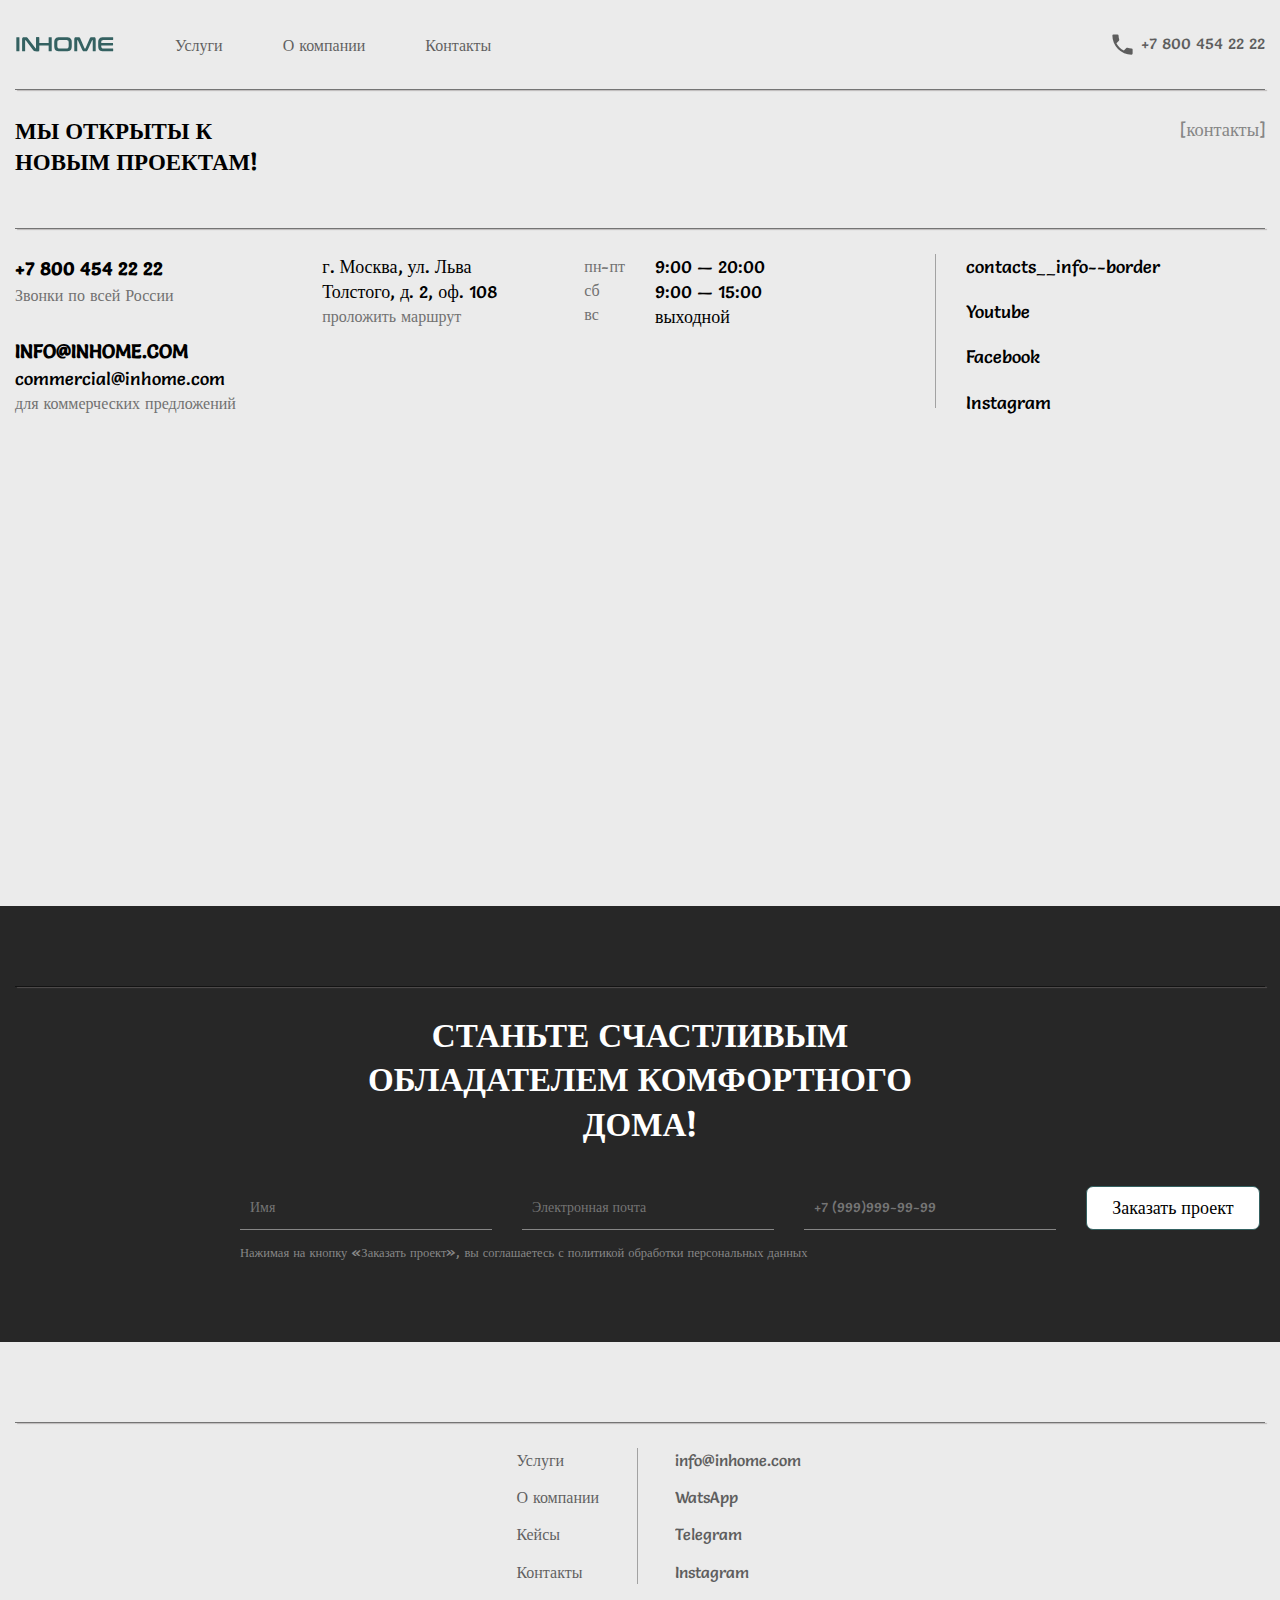
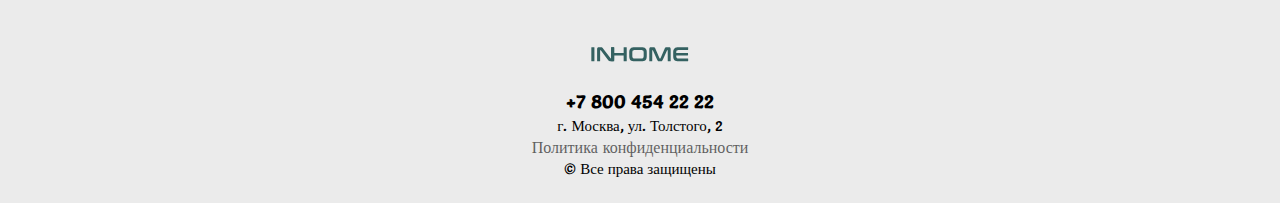
<file: index4.html>
<!DOCTYPE html>
<html lang="en">

<head>
    <meta charset="UTF-8">
    <meta name="viewport" content="width=device-width, initial-scale=1.0">
    <title>Контакты</title>
    <link rel="stylesheet" href="css/style.css">
    <link href="https://unpkg.com/aos@2.3.1/dist/aos.css" rel="stylesheet">
</head>

<body>
    <!-- SPRITE -->

    <svg display="none" ;>
        <symbol id="logo" viewBox="0 0 119 31">
            <path
                d="M28.2771 9.2C28.6291 9.2 28.8051 9.376 28.8051 9.728V15.968H40.0371V9.728C40.0371 9.376 40.2131 9.2 40.5651 9.2H43.1571C43.5251 9.2 43.7091 9.376 43.7091 9.728V25.472C43.7091 25.824 43.5251 26 43.1571 26H40.5651C40.2131 26 40.0371 25.824 40.0371 25.472V19.088H28.8051V25.472C28.8051 25.824 28.6291 26 28.2771 26H25.6851C25.3171 26 25.1331 25.824 25.1331 25.472V9.728C25.1331 9.376 25.3171 9.2 25.6851 9.2H28.2771ZM60.8271 9.2C62.0431 9.2 63.0751 9.32 63.9231 9.56C64.7871 9.784 65.4831 10.152 66.0111 10.664C66.5551 11.16 66.9471 11.808 67.1871 12.608C67.4271 13.408 67.5471 14.384 67.5471 15.536V19.664C67.5471 20.816 67.4271 21.8 67.1871 22.616C66.9471 23.416 66.5551 24.072 66.0111 24.584C65.4831 25.08 64.7871 25.44 63.9231 25.664C63.0751 25.888 62.0431 26 60.8271 26H53.4111C52.1951 26 51.1631 25.888 50.3151 25.664C49.4671 25.44 48.7711 25.08 48.2271 24.584C47.6991 24.072 47.3071 23.416 47.0511 22.616C46.8111 21.8 46.6911 20.816 46.6911 19.664V15.536C46.6911 14.384 46.8111 13.408 47.0511 12.608C47.3071 11.808 47.6991 11.16 48.2271 10.664C48.7711 10.152 49.4671 9.784 50.3151 9.56C51.1631 9.32 52.1951 9.2 53.4111 9.2H60.8271ZM50.3631 19.4C50.3631 20.024 50.4111 20.552 50.5071 20.984C50.6191 21.4 50.7951 21.736 51.0351 21.992C51.2751 22.232 51.5951 22.408 51.9951 22.52C52.4111 22.616 52.9311 22.664 53.5551 22.664H60.6831C61.3071 22.664 61.8191 22.616 62.2191 22.52C62.6351 22.408 62.9631 22.232 63.2031 21.992C63.4431 21.736 63.6111 21.4 63.7071 20.984C63.8191 20.552 63.8751 20.024 63.8751 19.4V15.8C63.8751 15.176 63.8191 14.656 63.7071 14.24C63.6111 13.808 63.4431 13.472 63.2031 13.232C62.9631 12.976 62.6351 12.8 62.2191 12.704C61.8191 12.592 61.3071 12.536 60.6831 12.536H53.5551C52.9311 12.536 52.4111 12.592 51.9951 12.704C51.5951 12.8 51.2751 12.976 51.0351 13.232C50.7951 13.472 50.6191 13.808 50.5071 14.24C50.4111 14.656 50.3631 15.176 50.3631 15.8V19.4ZM75.2836 9.2C75.6356 9.2 75.9396 9.224 76.1956 9.272C76.4516 9.32 76.6756 9.416 76.8676 9.56C77.0596 9.688 77.2276 9.872 77.3716 10.112C77.5316 10.336 77.6916 10.64 77.8516 11.024L82.8436 22.544C82.9076 22.688 83.0196 22.76 83.1796 22.76H83.4676C83.6276 22.76 83.7396 22.688 83.8036 22.544L88.7956 11.024C88.9556 10.64 89.1076 10.336 89.2516 10.112C89.4116 9.872 89.5876 9.688 89.7796 9.56C89.9716 9.416 90.1876 9.32 90.4276 9.272C90.6836 9.224 90.9876 9.2 91.3396 9.2H93.9076C94.7396 9.2 95.2996 9.392 95.5876 9.776C95.8756 10.144 96.0196 10.784 96.0196 11.696V25.472C96.0196 25.824 95.8356 26 95.4676 26H93.0196C92.6676 26 92.4916 25.824 92.4916 25.472V12.944C92.4916 12.784 92.4276 12.704 92.2996 12.704H92.0836C91.9236 12.704 91.8196 12.768 91.7716 12.896L86.9236 23.648C86.7316 24.08 86.5316 24.448 86.3236 24.752C86.1316 25.04 85.9156 25.28 85.6756 25.472C85.4516 25.664 85.1876 25.8 84.8836 25.88C84.5956 25.96 84.2516 26 83.8516 26H82.6996C82.2996 26 81.9476 25.96 81.6436 25.88C81.3556 25.8 81.0916 25.664 80.8516 25.472C80.6276 25.28 80.4116 25.04 80.2036 24.752C80.0116 24.448 79.8196 24.08 79.6276 23.648L74.7796 12.896C74.7316 12.768 74.6276 12.704 74.4676 12.704H74.2516C74.1236 12.704 74.0596 12.784 74.0596 12.944V25.472C74.0596 25.824 73.8836 26 73.5316 26H71.0836C70.7156 26 70.5316 25.824 70.5316 25.472V11.696C70.5316 10.784 70.6756 10.144 70.9636 9.776C71.2516 9.392 71.8196 9.2 72.6676 9.2H75.2836ZM116.284 9.2C116.652 9.2 116.836 9.376 116.836 9.728V12.008C116.836 12.36 116.652 12.536 116.284 12.536H105.796C105.172 12.536 104.652 12.592 104.236 12.704C103.836 12.8 103.508 12.976 103.252 13.232C103.012 13.472 102.844 13.808 102.748 14.24C102.652 14.656 102.604 15.176 102.604 15.8V16.04H116.164C116.516 16.04 116.692 16.216 116.692 16.568V18.464C116.692 18.816 116.516 18.992 116.164 18.992H102.604V19.4C102.604 20.024 102.652 20.552 102.748 20.984C102.844 21.4 103.012 21.736 103.252 21.992C103.508 22.232 103.836 22.408 104.236 22.52C104.652 22.616 105.172 22.664 105.796 22.664H116.284C116.652 22.664 116.836 22.84 116.836 23.192V25.472C116.836 25.824 116.652 26 116.284 26H105.724C104.508 26 103.476 25.888 102.628 25.664C101.78 25.44 101.084 25.08 100.54 24.584C100.012 24.072 99.6196 23.416 99.3636 22.616C99.1236 21.8 99.0036 20.816 99.0036 19.664V15.536C99.0036 14.384 99.1236 13.408 99.3636 12.608C99.6196 11.808 100.012 11.16 100.54 10.664C101.084 10.152 101.78 9.784 102.628 9.56C103.476 9.32 104.508 9.2 105.724 9.2H116.284Z"
                fill="#346161" />
            <path
                d="M4.728 9.2C5.08 9.2 5.256 9.376 5.256 9.728V25.472C5.256 25.824 5.08 26 4.728 26H2.136C1.768 26 1.584 25.824 1.584 25.472V9.728C1.584 9.376 1.768 9.2 2.136 9.2H4.728ZM12.7232 9.2C13.1072 9.2 13.4272 9.216 13.6832 9.248C13.9392 9.28 14.1632 9.352 14.3552 9.464C14.5472 9.56 14.7312 9.704 14.9072 9.896C15.0832 10.072 15.2832 10.312 15.5072 10.616L24.4352 22.328C24.4992 22.44 24.6032 22.496 24.7472 22.496H24.9632C25.0912 22.496 25.1552 22.416 25.1552 22.256V9.728C25.1552 9.376 25.3312 9.2 25.6832 9.2H28.2032C28.5552 9.2 28.7312 9.376 28.7312 9.728V23.504C28.7312 24.48 28.5552 25.144 28.2032 25.496C27.8512 25.832 27.3072 26 26.5712 26H24.5072C24.1392 26 23.8272 25.984 23.5712 25.952C23.3312 25.92 23.1152 25.856 22.9232 25.76C22.7312 25.664 22.5392 25.528 22.3472 25.352C22.1712 25.16 21.9632 24.904 21.7232 24.584L12.7712 12.872C12.6752 12.76 12.5712 12.704 12.4592 12.704H12.2432C12.1152 12.704 12.0512 12.784 12.0512 12.944V25.472C12.0512 25.824 11.8752 26 11.5232 26H9.00319C8.63519 26 8.45119 25.824 8.45119 25.472V11.696C8.45119 10.72 8.62719 10.064 8.97919 9.728C9.33119 9.376 9.87519 9.2 10.6112 9.2H12.7232Z"
                fill="#346161" />
        </symbol>
        <symbol id="phone" viewBox="0 0 24 24">
            <path
                d="M6.62,10.79C8.06,13.62 10.38,15.94 13.21,17.38L15.41,15.18C15.69,14.9 16.08,14.82 16.43,14.93C17.55,15.3 18.75,15.5 20,15.5A1,1 0 0,1 21,16.5V20A1,1 0 0,1 20,21A17,17 0 0,1 3,4A1,1 0 0,1 4,3H7.5A1,1 0 0,1 8.5,4C8.5,5.25 8.7,6.45 9.07,7.57C9.18,7.92 9.1,8.31 8.82,8.59L6.62,10.79Z" />
        </symbol>

    </svg>


    <!-- Header -->


    <header class="header">

        <div class="container">
            <div class="header__inner">
                <div class="header__inner--item">
                    <div class="logo">
                        <a class="logo--a" href="index.html">
                            <svg class='logo__svg'>
                                <use xlink:href='#logo'></use>
                            </svg>
                        </a>
                    </div>
                    <nav class="nav">
                        <a href="index3.html">Услуги</a>
                        <a href="index2.html">О компании</a>
                        <a href="index4.html">Контакты</a>
                    </nav>
                </div>
                <a class="nav__a--order" href="tel:+7 800 454 22 22">
                    <img class="svg__phone" src="./img/phone_icon.svg" alt="">
                    +7 800 454 22 22
                </a>

                <!-- Burger -->


                <a class="logo--a" href="#">
                    <div class="hamburger__lines">
                        <span class="line line1"></span>
                        <span class="line line2"></span>
                        <span class="line line3"></span>
                    </div>
                </a>
            </div>
            <div class="border"></div>
        </div>
        <!-- Burger__menu -->

        <div class="burger__menu">
            <a href="#">Цены и сроки</a>
            <a href="#">Услуги</a>
            <a href="index2.html">О компании</a>
            <a href="#">Контакты</a>
            <a href="#">Оформить груз</a>
        </div>
    </header>

    <!-- contacts -->

    <div class="contacts">
        <div class="container">
            <div class="contacts--title">
                <h1>Мы открыты к <br> новым проектам!</h1>
                <p>[контакты]</p>
            </div>
            <div class="border"></div>
        </div>
    </div>

    <!-- contacts__info -->

    <div class="contacts__info">
        <div class="container">
            <div class="contacts__info--wrapper">
                <div class="contacts__info--main">
                    <div class="contacts__info--item">
                        <div class="mb2">
                            <a class="contact__tel" href="tel:+7 800 454 22 22">+7 800 454 22 22</a>
                            <p>Звонки по всей России</p>
                        </div>
                        <a class="contact__mail mb2" href="mailto:info@inhome.com">info@inhome.com</a><br>
                        <span>commercial@inhome.com</span>
                        <p>для коммерческих предложений</p>
                    </div>
                    <div class="contacts__info--item">
                        <span>г. Москва, ул. Льва<br> Толстого, д. 2, оф. 108</span>
                        <p>проложить маршрут</p>

                    </div>
                    <div class="contacts__info--item df">
                        <div class="">
                            <p>пн-пт</p>
                            <p>сб</p>
                            <p>вс</p>
                        </div>
                        <div class="ml2">
                            <span class="db">9:00 — 20:00</span>
                            <span class="db">9:00 — 15:00</span>
                            <span class="db">выходной</span>
                        </div>
                    </div>
                </div>
                <div class="contacts__info--social">
                    <div class="contacts__info--border mr2"></div>
                    <div class="social__ul mr7">
                        <span>contacts__info--border</span>
                        <span>Youtube</span>
                        <span>Facebook</span>
                        <span>Instagram</span>
                    </div>
                </div>
            </div>
        </div>
    </div>
    <div class="map">
        <iframe
            src="https://www.google.com/maps/embed?pb=!1m18!1m12!1m3!1d2645.1982679616917!2d135.12329397562422!3d48.47191047128236!2m3!1f0!2f0!3f0!3m2!1i1024!2i768!4f13.1!3m3!1m2!1s0x5efae9dc00ff3d11%3A0xc6aec677223f1114!2z0YPQuy4g0JTQntChLCAzMywg0KXQsNCx0LDRgNC-0LLRgdC6LCDQpdCw0LHQsNGA0L7QstGB0LrQuNC5INC60YDQsNC5LCA2ODAwMTQ!5e0!3m2!1sru!2sru!4v1717901639714!5m2!1sru!2sru"
            width="600" height="450" style="border:0;" allowfullscreen="" loading="lazy"
            referrerpolicy="no-referrer-when-downgrade"></iframe>
    </div>
    <section class="Applications">
        <div class="container">
            <div class="border"></div>
            <!-- data-aos="zoom-out" -->
            <div class="Applications__title">
                <h1>Станьте счастливым обладателем комфортного дома!</h1>
                <p>[оставить заявку]</p>
            </div>
            <div class="Applications__inputs">
                <input class="input__item" placeholder="Имя" type="text" name="name" id="">
                <input class="input__item" placeholder="Электронная почта" type="email" name="email" id="">
                <input class="input__item art-stranger" placeholder="+7 (999)999-99-99" type="tel" name="phone" id="">
                <div class="btn">Заказать проект</div>
            </div>
            <p class="politics">Нажимая на кнопку «Заказать проект», вы соглашаетесь с политикой обработки персональных
                данных</p>
        </div>
    </section>
    <!-- footer -->
    <!-- data-aos="fade-right" -->

    <footer class="footer">
        <div class="container">
            <div class="border"></div>
            <div class="footer__inner">
                <div class="footer__item footer__item--hidden">
                    <a class="link__opacity" href="#">
                        <svg class='logo__svg'>
                            <use xlink:href='#logo'></use>
                        </svg>
                    </a>
                    <p>© Все права защищены</p>
                </div>
                <div class="footer__item footer__item--hidden">
                    <div>
                        <a class="footer__tel link__opacity" href="tel:+7 800 454 22 22">+7 800 454 22 22</a>
                        <address>г. Москва, ул. Толстого, 2</address>
                    </div>
                    <p><a href="#">Политика конфиденциальности</a></p>
                </div>
                <div class="footer__item">
                    <a href="index3.html">Услуги</a>
                    <a href="index2.html">О компании</a>
                    <a href="#">Кейсы</a>
                    <a href="index4.html">Контакты</a>
                </div>
                <div class="footer__item">
                    <a href="#">info@inhome.com</a>
                    <a href="#">WatsApp</a>
                    <a href="#">Telegram</a>
                    <a href="#">Instagram</a>
                </div>
            </div>
            <div class="footer--hidden">
                <div class="block__center">
                    <a class="link__opacity" href="#">
                        <svg class='logo__svg'>
                            <use xlink:href='#logo'></use>
                        </svg>
                    </a>
                </div>
                <div class="block__center"><a class="footer__tel link__opacity" href="tel:+7 800 454 22 22">+7 800 454
                        22 22</a></div>
                <address>г. Москва, ул. Толстого, 2</address>
                <p><a href="#">Политика конфиденциальности</a></p>
                <p>© Все права защищены</p>
            </div>
        </div>
    </footer>
















    <script src="https://code.jquery.com/jquery-3.7.1.min.js"></script>
    <script src="./js/slick.min.js"></script>
    <!-- <script src="https://unpkg.com/aos@2.3.1/dist/aos.js"></script> -->
    <script src="./js/mask.js"></script>
    <script>
        AOS.init();
    </script>
    <script>

        $('.art-stranger').mask('+7 (999) 999-99-99');

        $.fn.setCursorPosition = function (pos) {
            if ($(this).get(0).setSelectionRange) {
                $(this).get(0).setSelectionRange(pos, pos);
            } else if ($(this).get(0).createTextRange) {
                var range = $(this).get(0).createTextRange();
                range.collapse(true);
                range.moveEnd('character', pos);
                range.moveStart('character', pos);
                range.select();
            }
        };


        $('input[type="tel"]').click(function () {
            $(this).setCursorPosition(4); // set position number
        });
    </script>
    <script src="./js/main.js"></script>
</body>

</html>
</file>
<file: css/style.css>
@import url(https://fonts.googleapis.com/css?family=Salsa:regular);
html {
  font-size: 15px;
}

.container {
  width: 100%;
  max-width: 94rem;
  margin: 0 auto;
  padding: 0 1rem;
}

/* Reset and base styles  */
* {
  padding: 0px;
  margin: 0px;
  border: none;
}

*,
*::before,
*::after {
  box-sizing: border-box;
}

/* Links */
a, a:link, a:visited {
  text-decoration: none;
}

a:hover {
  text-decoration: none;
}

/* Common */
aside, nav, footer, header, section, main {
  display: block;
}

h1, h2, h3, h4, h5, h6, p {
  font-size: inherit;
  font-weight: inherit;
}

ul, ul li {
  list-style: none;
}

img {
  vertical-align: top;
}

img, svg {
  max-width: 100%;
  height: auto;
}

address {
  font-style: normal;
}

/* Form */
input, textarea, button, select {
  font-family: inherit;
  font-size: inherit;
  color: inherit;
  background-color: transparent;
}

input::-ms-clear {
  display: none;
}

button, input[type=submit] {
  display: inline-block;
  box-shadow: none;
  background-color: transparent;
  background: none;
  cursor: pointer;
}

input:focus, input:active,
button:focus, button:active {
  outline: none;
}

button::-moz-focus-inner {
  padding: 0;
  border: 0;
}

label {
  cursor: pointer;
}

legend {
  display: block;
}

.header {
  background-color: #EBEBEB;
  width: 100%;
  z-index: 9;
  position: fixed;
  top: 0;
  left: 0;
}

.header__inner {
  display: flex;
  justify-content: space-between;
  align-items: center;
  padding: 27px 0;
}
.header__inner a:not(.logo--a) {
  font-family: "salsa";
  font-size: 1.0667rem;
  font-style: normal;
  font-weight: 400;
  line-height: 1.5;
  color: #000;
  opacity: 0.6;
  text-shadow: none;
  transition: text-shadow 0.1s linear;
  transition: opacity 0.3s linear;
  position: relative;
}
.header__inner a:not(.logo--a):after {
  content: "";
  width: 0;
  height: 0.0667rem;
  background-color: #000;
  position: absolute;
  bottom: -3px;
  left: 0;
  z-index: 1;
  transition: width 0.2s linear;
}
.header__inner a:not(.logo--a):hover {
  opacity: 1;
  text-shadow: 2px 4px 5px rgba(0, 0, 0, 0.3), 0px -4px 10px rgba(255, 255, 255, 0.3);
}
.header__inner a:not(.logo--a):hover:after {
  width: 100%;
}
@media (max-width: 768px) {
  .header__inner {
    padding: 13px 0;
  }
}

.header__inner--item {
  display: flex;
}
.header__inner--item > .logo {
  margin-right: 4rem;
}

.nav {
  display: flex;
  align-items: center;
}
.nav a:not(:last-child) {
  margin-right: 4rem;
}
@media (max-width: 768px) {
  .nav {
    display: none;
  }
}

.border {
  width: 100%;
  height: 1px;
  background-color: #000;
  opacity: 0.5;
  box-shadow: 2px 1px 1px #857e7e;
}

.logo__svg {
  height: 31px;
  width: 100px;
}

.nav__a--order {
  order: 2;
}
@media (max-width: 768px) {
  .nav__a--order {
    display: none;
  }
}

body {
  font-family: "salsa";
  color: #000;
  background-color: #EBEBEB;
}

.svg__phone {
  width: 27px;
  height: 27px;
}

.btn {
  color: #000;
  text-align: center;
  font-size: 1.2rem;
  font-style: normal;
  font-weight: 400;
  line-height: 150%;
  cursor: pointer;
  padding: 0.9333em 2.4em;
  background-color: #fff;
  border-radius: 7px;
  border: 1px #346161 solid;
  transition: background-color 0.3s linear, color 0.3s linear;
}
.btn:hover {
  background-color: #346161;
  color: #fff;
}

.intro {
  margin-top: 66px;
}

.intro__inner img {
  width: 100%;
  height: auto;
  border-radius: 19.9995px;
  margin: 18.75px 0;
}
@media (max-width: 36.6667rem) {
  .intro__inner img {
    height: 199.9995px;
    object-fit: cover;
    margin: 8.25px 0;
  }
}
.intro__inner h1 {
  max-width: 799.9995px;
  color: #000;
  font-size: 34.9995px;
  font-weight: 600;
  line-height: 1.3;
  text-transform: uppercase;
  display: inline-block;
}
@media (max-width: 51.2rem) {
  .intro__inner h1 {
    font-size: 27.4995px;
  }
}
@media (max-width: 32rem) {
  .intro__inner h1 {
    font-size: 18.4995px;
  }
}

.intro__title--box {
  margin: 30px 0;
  display: flex;
  justify-content: space-between;
  align-items: center;
}
@media (max-width: 72.6667rem) {
  .intro__title--box {
    display: block;
  }
}
@media (max-width: 40rem) {
  .intro__title--box {
    margin: 15px 0;
  }
}
@media (max-width: 72.6667rem) {
  .intro__title--box .btn {
    margin-top: 15px;
  }
}
@media (max-width: 40rem) {
  .intro__title--box .btn {
    padding: 0.4333em 1.4em;
    margin: 15px 0;
  }
}
@media (max-width: 32rem) {
  .intro__title--box .btn {
    padding: 0.2333em 0.7em;
    margin: 7.5px 0;
    font-size: 12px;
  }
}

.projects {
  background-color: #484848;
  margin-top: 6.6667rem;
  padding: 6.2% 0;
}
@media (max-width: 1200px) {
  .projects {
    margin-top: 1.6667rem;
    padding: 1.6667rem 0;
  }
}

.btn--box {
  flex-grow: 1;
}

.projects__title {
  flex-grow: 2;
}
.projects__title--wrapper {
  display: flex;
  padding: 2rem 0;
}
@media (max-width: 992px) {
  .projects__title--wrapper {
    display: block;
  }
  .projects__title--wrapper .btn {
    margin-top: 1.3333rem;
  }
}
@media (max-width: 992px) and (max-width: 600px) {
  .projects__title--wrapper .btn {
    padding: 0.4333em 1.4em;
  }
}
@media (max-width: 992px) and (max-width: 480px) {
  .projects__title--wrapper .btn {
    font-size: 0.8rem;
  }
}
.projects__title h1 {
  color: #fff;
  font-size: 28px;
  font-weight: 600;
  line-height: 150%;
  /* 42px */
  text-transform: uppercase;
}
.projects__title p {
  color: #fff;
  font-size: 1.4rem;
  font-weight: 400;
  line-height: 150%;
  /* 31.5px */
}

.case {
  flex-grow: 1;
}
.case p {
  text-align: end;
  color: #868686;
  font-size: 1.2rem;
  font-weight: 400;
  line-height: 150%;
}

.sliders__wrapper {
  display: flex;
  margin: 2.6667rem 0;
}
@media (max-width: 840px) {
  .sliders__wrapper {
    margin: 40px 0 80px 0;
  }
}
@media (max-width: 550px) {
  .sliders__wrapper {
    margin: 20px 0 60px 0;
  }
}
@media (max-width: 360px) {
  .sliders__wrapper {
    margin: 10px 0 40px 0;
  }
}

.container_slider {
  max-width: 70%;
  margin: 0 auto;
}
@media (max-width: 1000px) {
  .container_slider {
    max-width: 90%;
  }
}

.slider__info {
  width: 30vw;
  display: flex;
  justify-content: space-between;
}
@media (max-width: 1505px) {
  .slider__info {
    display: none;
  }
}
.slider__info h3 {
  color: #fff;
  font-size: 1.4rem;
  font-style: normal;
  font-weight: 600;
  line-height: 150%;
  text-transform: uppercase;
}
.slider__info p {
  color: #868686;
  font-size: 1.2rem;
  font-style: normal;
  font-weight: 400;
  line-height: 150%;
  padding-bottom: 2.6667rem;
}
.slider__info > .border {
  display: inline-block;
  width: 0.0667rem;
  height: 100%;
  background-color: #000;
  opacity: 0.5;
  box-shadow: 0.1333rem 0.0667rem 0.0667rem #857e7e;
}
.slider__info--box {
  display: flex;
  flex-direction: column;
  justify-content: space-between;
}
.slider__info.toggle {
  display: none;
}
@media (max-width: 1505px) {
  .slider__info.toggle {
    display: block;
    width: 100%;
  }
  .slider__info.toggle p {
    padding-bottom: 1.3333rem;
  }
}

.slick-list {
  overflow: hidden;
}

.slick-track {
  display: flex;
}

.slider {
  position: relative;
}

.slider__item {
  padding-left: 2rem;
}
@media (max-width: 1410px) {
  .slider__item {
    padding: 0;
  }
}

.slider__wrapper img {
  width: 100%;
  object-fit: cover;
  border-radius: 1.3333rem;
  overflow: hidden;
}
@media (max-width: 1505px) {
  .slider__wrapper {
    width: 34.8667rem;
    height: auto;
    margin: 0 auto;
  }
}
@media (max-width: 650px) {
  .slider__wrapper {
    width: auto;
  }
}

.slick-arrow {
  width: 3.3333rem;
  height: 1.0667rem;
  background-color: transparent;
  border-radius: 1.3333rem;
  border: 0.0667rem #868686 solid;
  position: absolute;
  top: 50%;
  z-index: 10;
  font-size: 0;
}
@media (max-width: 1505px) {
  .slick-arrow {
    width: 5.0333rem;
    height: 1.5667rem;
  }
}
.slick-arrow.slick-prev {
  left: -17%;
  top: 95%;
  background: url(../img/leftarrow.svg) center center no-repeat;
  transition: background-color 0.2s linear, border-color 0.3s linear;
}
@media (max-width: 1505px) {
  .slick-arrow.slick-prev {
    left: 0%;
    top: 54%;
  }
}
.slick-arrow.slick-prev:hover {
  /* background: url(/img/leftarrow_white.svg) center center no-repeat; */
  background-color: #f3efef;
  /* border-color: white; */
}
.slick-arrow.slick-next {
  right: 107%;
  top: 95%;
  background: url(../img/rightarrow.svg) center center no-repeat;
  transition: background-color 0.2s linear, border-color 0.3s linear;
}
@media (max-width: 1505px) {
  .slick-arrow.slick-next {
    right: 0%;
    top: 54%;
  }
}
.slick-arrow.slick-next:hover {
  /* background: url(/img/rightarrow_white.svg) center center no-repeat; */
  /* border-color: white; */
  background-color: #f3efef;
}

.slick-dots {
  display: flex;
  justify-content: center;
  align-items: center;
  position: absolute;
  bottom: -7%;
  left: 50%;
  transform: translateX(-50%);
}
.slick-dots li {
  list-style: none;
  padding: 0 8px;
}
.slick-dots button {
  width: 10px;
  height: 10px;
  font-size: 0;
  background-color: transparent;
  border-radius: 50%;
  border: none;
  cursor: pointer;
  border: solid 1px #fff;
}
.slick-dots li.slick-active button {
  background-color: #fff;
}
.slick-dots li.slick-active button li.slick-active button {
  background-color: #fff;
}

.about {
  padding: 6.2% 0 40px;
  background-color: #EBEBEB;
}
.about .border {
  margin-bottom: 1.7333rem;
}

.about__title {
  display: flex;
  margin-bottom: 3.7%;
}
@media (max-width: 710px) {
  .about__title {
    justify-content: center;
  }
}
.about__title h1 {
  color: #000;
  font-size: clamp(1.125rem, 0.695rem + 0.98vw, 1.875rem);
  font-style: normal;
  font-weight: 600;
  line-height: 135%;
  text-transform: uppercase;
  flex-basis: 60%;
}
@media (max-width: 710px) {
  .about__title h1 {
    text-align: center;
  }
}
.about__title p {
  color: #868686;
  font-size: clamp(0.9rem, 0.8rem + 0.5vw, 1.4rem);
  font-style: normal;
  font-weight: 400;
  line-height: 150%;
  flex-basis: 40%;
  text-align: end;
}
@media (max-width: 710px) {
  .about__title p {
    display: none;
  }
}

.about__text {
  display: flex;
  margin-bottom: 6.2%;
}
@media (max-width: 640px) {
  .about__text {
    display: block;
  }
}
.about__text p {
  color: #484848;
  font-size: clamp(0.933rem, 0.88rem + 0.27vw, 1.2rem);
  font-style: normal;
  font-weight: 400;
  line-height: 150%;
  flex-basis: 40%;
}
.about__text p:first-child {
  flex-basis: 60%;
  margin-right: 8%;
  padding-left: 21%;
}
@media (max-width: 640px) {
  .about__text p:first-child {
    padding: 0;
    margin: 0 0 3% 0;
    text-align: center;
  }
}
.about__text p:last-child {
  padding-right: 5%;
}
@media (max-width: 640px) {
  .about__text p:last-child {
    padding: 0;
    margin: 0;
    text-align: center;
  }
}

.about__info {
  display: flex;
}
@media (max-width: 800px) {
  .about__info {
    display: none;
  }
}
.about__info .about__border {
  background-color: #A2A2A2;
  width: 0.0667rem;
  height: 11rem;
  margin: 0 2.2%;
}
.about__info .about__info--item {
  flex-basis: 16%;
  padding: 0 1.5% 3.6%;
}
.about__info .about__info--item h2 {
  color: #346161;
  font-size: 2.4rem;
  font-style: normal;
  font-weight: 600;
  line-height: 150%;
  text-transform: uppercase;
}

.home__photo {
  margin-bottom: 6.2%;
}
.home__photo img {
  width: 100%;
}
@media (max-width: 550px) {
  .home__photo img {
    height: 21rem;
    object-fit: cover;
    border-radius: 1.3333rem;
    overflow: hidden;
  }
}

/* slider__why */
.slider__why {
  display: none;
}
@media (max-width: 800px) {
  .slider__why {
    display: block;
  }
}

.slider__why {
  position: relative;
  padding-bottom: 4rem;
}
.slider__why .slick-dots {
  display: flex;
  justify-content: center;
  align-items: center;
  position: absolute;
  bottom: 10%;
  left: 50%;
  transform: translateX(-50%);
}
.slider__why .slick-dots li {
  list-style: none;
  padding: 0 0.5333rem;
}
.slider__why .slick-dots button {
  width: 0.6667rem;
  height: 0.6667rem;
  font-size: 0;
  background-color: transparent;
  border-radius: 50%;
  border: none;
  cursor: pointer;
  border: solid 0.0667rem #000;
}
.slider__why .slick-dots li.slick-active button {
  transition: background-color 0.3s linear;
  background-color: #000;
}

.why__itemList {
  text-align: -webkit-center;
}

.why__oreol {
  height: 7.5333rem;
  width: 7.5333rem;
  border-radius: 6rem;
  border: 0.0667rem solid #6C7188;
  display: flex;
  justify-content: center;
  align-items: center;
  margin-bottom: 1.4667rem;
}

.circle__info {
  width: 18.6667rem;
  text-align: center;
  font-size: 1.2rem;
  line-height: 1.2;
  padding: 0 2rem;
}

.oreol__content {
  color: #346161;
  font-size: 2.4rem;
  font-style: normal;
  font-weight: 600;
  line-height: 150%;
  text-transform: uppercase;
}

.reviews__title--inner {
  display: flex;
  padding-top: 1.9%;
  margin-bottom: 3.7%;
}
@media (max-width: 710px) {
  .reviews__title--inner {
    justify-content: center;
  }
}
.reviews__title--inner h1 {
  color: #000;
  font-size: clamp(1.125rem, 0.695rem + 0.98vw, 1.875rem);
  font-style: normal;
  font-weight: 600;
  line-height: 135%;
  text-transform: uppercase;
  flex-basis: 30%;
}
@media (max-width: 710px) {
  .reviews__title--inner h1 {
    text-align: center;
    flex-basis: 100%;
  }
}
.reviews__title--inner p {
  color: #868686;
  font-size: clamp(0.93rem, 0.876rem + 0.27vw, 1.2rem);
  font-style: normal;
  font-weight: 400;
  line-height: 150%;
  flex-basis: 70%;
  text-align: end;
}
@media (max-width: 710px) {
  .reviews__title--inner p {
    display: none;
  }
}

.reviews .sliders__wrapper {
  position: relative;
  display: flex;
  margin: 2.6667rem 0;
  padding-left: 10%;
}
@media (max-width: 700px) {
  .reviews .sliders__wrapper {
    padding-left: 0%;
  }
}

.container_slider {
  max-width: 85%;
  margin: 0 auto;
}
@media (max-width: 700px) {
  .container_slider {
    max-width: 100%;
  }
}

.slider__video .slick-arrow {
  width: 3.3333rem;
  height: 1.0667rem;
  background-color: transparent;
  border-radius: 1.3333rem;
  border: 0.0667rem #868686 solid;
  position: absolute;
  top: 50%;
  z-index: 10;
  font-size: 0;
}
@media (max-width: 1505px) {
  .slider__video .slick-arrow {
    width: 5.0333rem;
    height: 1.5667rem;
  }
}
.slider__video .slick-arrow.slick-prev {
  left: 0;
  top: 94%;
  background: url(../img/leftarrow.svg) center center no-repeat;
  transition: background-color 0.2s linear, border-color 0.3s linear;
}
@media (max-width: 1505px) {
  .slider__video .slick-arrow.slick-prev {
    left: 0%;
    top: 54%;
  }
}
.slider__video .slick-arrow.slick-prev:hover {
  /* background: url(/img/leftarrow_white.svg) center center no-repeat; */
  /* border-color: white; */
  background-color: #5b5959;
}
.slider__video .slick-arrow.slick-next {
  left: 4%;
  top: 94%;
  background: url(../img/rightarrow.svg) center center no-repeat;
  transition: background-color 0.2s linear, border-color 0.3s linear;
}
@media (max-width: 1505px) {
  .slider__video .slick-arrow.slick-next {
    right: 0%;
    top: 54%;
  }
}
.slider__video .slick-arrow.slick-next:hover {
  /* background: url(/img/rightarrow_white.svg) center center no-repeat; */
  /* border-color: white; */
  background-color: #5b5959;
}

.slider__wrapper--video {
  display: flex;
  gap: 2rem;
}
.slider__wrapper--video .video__reviews {
  width: 50%;
  border-radius: 20px;
}
@media (max-width: 1360px) {
  .slider__wrapper--video .video__reviews {
    width: 70%;
  }
}
@media (max-width: 700px) {
  .slider__wrapper--video .video__reviews {
    width: 90%;
  }
}
@media (max-width: 1360px) {
  .slider__wrapper--video .video__reviews {
    display: flex;
    justify-content: center;
    margin-bottom: 3%;
  }
}
.slider__wrapper--video .slider__info--video h4 {
  color: #000;
  font-size: clamp(1rem, 0.938rem + 0.31vw, 1.313rem);
  font-style: normal;
  font-weight: 600;
  line-height: 150%;
}
.slider__wrapper--video .slider__info--video time {
  color: #868686;
  font-size: clamp(0.875rem, 0.825rem + 0.25vw, 1.125rem);
  font-style: normal;
  font-weight: 400;
  line-height: 150%;
}
.slider__wrapper--video .slider__info--video p {
  color: #484848;
  font-size: clamp(0.875rem, 0.825rem + 0.25vw, 1.125rem);
  font-style: normal;
  font-weight: 400;
  line-height: 150%;
}
@media (max-width: 1360px) {
  .slider__wrapper--video {
    display: block;
  }
}

.Applications {
  background-color: #272727;
  padding: 6.2% 0;
}
.Applications .border {
  margin-bottom: 1.7333rem;
}

.Applications__title {
  display: flex;
  margin-bottom: 3.1%;
}
.Applications__title h1 {
  flex-basis: 50%;
  color: #fff;
  font-size: clamp(1.6rem, 1.413rem + 0.93vw, 2.533rem);
  font-weight: 600;
  line-height: 135%;
  text-transform: uppercase;
}
@media (max-width: 1333px) {
  .Applications__title h1 {
    margin: 0 auto;
    text-align: center;
  }
}
.Applications__title p {
  flex-basis: 50%;
  color: #868686;
  font-size: clamp(0.93rem, 0.876rem + 0.27vw, 1.2rem);
  font-weight: 400;
  line-height: 150%;
  text-align: end;
}
@media (max-width: 1333px) {
  .Applications__title p {
    display: none;
  }
}

.Applications .politics {
  color: #868686;
  font-size: clamp(0.66rem, 0.606rem + 0.27vw, 0.93rem);
  font-style: normal;
  font-weight: 400;
  line-height: 150%;
  padding-left: 18%;
}
@media (max-width: 601px) {
  .Applications .politics {
    padding-left: 0%;
  }
}
@media (max-width: 501px) {
  .Applications .politics {
    text-align: center;
  }
}

.Applications__inputs {
  display: flex;
  gap: 2rem;
  flex-wrap: wrap;
  padding-left: 18%;
  margin-bottom: 0.9333rem;
}
@media (max-width: 601px) {
  .Applications__inputs {
    padding-left: 0%;
  }
}
@media (max-width: 501px) {
  .Applications__inputs {
    margin: 0 auto;
  }
}
.Applications__inputs .input__item {
  min-width: 16.8rem;
  flex-basis: 20%;
  color: #868686;
  font-size: clamp(0.8rem, 0.76rem + 0.2vw, 1rem);
  font-style: normal;
  font-weight: 400;
  line-height: 150%;
  border-bottom: 1px #868686 solid;
  padding: 0.6667rem;
}
@media (max-width: 501px) {
  .Applications__inputs .input__item {
    margin: 0 auto;
  }
}
@media (max-width: 1333px) {
  .Applications__inputs .btn {
    padding: 0.4333em 1.4em;
  }
}
@media (max-width: 501px) {
  .Applications__inputs .btn {
    margin: 0 auto;
    margin-bottom: 1%;
    padding: 0.2333em 0.7em;
  }
}

.footer {
  background-color: #EBEBEB;
  padding: 6.2% 0 2%;
}

.footer--hidden {
  display: none;
}
@media (max-width: 1289px) {
  .footer--hidden {
    display: block;
    margin-top: 3.3333rem;
  }
}
@media (max-width: 480px) {
  .footer--hidden {
    margin-top: 1.6333rem;
  }
}
.footer--hidden .logo__svg {
  display: block;
  margin: 0 auto;
  margin-top: 3%;
  margin-bottom: 1rem;
}
@media (max-width: 480px) {
  .footer--hidden .logo__svg {
    margin-bottom: 0.3rem;
  }
}
.footer--hidden .footer__tel {
  color: #000;
  font-size: clamp(1.06rem, 0.992rem + 0.34vw, 1.4rem);
  font-style: normal;
  font-weight: 700;
  line-height: 150%;
  text-transform: uppercase;
}
.footer--hidden address,
.footer--hidden p {
  text-align: center;
}
.footer--hidden a {
  width: fit-content;
  opacity: 0.6;
  transition: opacity 0.3s linear;
  font-family: "salsa";
  font-size: 1.0667rem;
  font-style: normal;
  font-weight: 400;
  text-shadow: none;
  transition: text-shadow 0.1s linear;
  line-height: 1.5;
  color: #000;
}
.footer--hidden a:hover {
  opacity: 1;
}
.footer--hidden a:not(.link__opacity):hover {
  text-shadow: 2px 4px 5px rgba(0, 0, 0, 0.3), 0px -4px 10px rgba(255, 255, 255, 0.3);
}
.footer--hidden .link__opacity {
  opacity: 1;
  display: inline-block;
}

.footer__inner {
  display: flex;
  padding-top: 2%;
}
@media (max-width: 1289px) {
  .footer__inner {
    justify-content: center;
  }
}
@media (max-width: 480px) {
  .footer__inner {
    padding-top: 8%;
  }
}
.footer__inner .footer__item {
  height: 136px;
  display: flex;
  flex-direction: column;
  justify-content: space-between;
}
@media (max-width: 1289px) {
  .footer__inner .footer__item--hidden {
    display: none;
  }
}
.footer__inner .footer__item a {
  width: fit-content;
  opacity: 0.6;
  transition: opacity 0.3s linear;
  font-family: "salsa";
  font-size: 1.0667rem;
  font-style: normal;
  font-weight: 400;
  line-height: 1.5;
  text-shadow: none;
  transition: text-shadow 0.1s linear;
  color: #000;
}
.footer__inner .footer__item a:hover {
  opacity: 1;
}
.footer__inner .footer__item a:not(.link__opacity):hover {
  text-shadow: 2px 4px 5px rgba(0, 0, 0, 0.3), 0px -4px 10px rgba(255, 255, 255, 0.3);
}
.footer__inner .footer__item .link__opacity {
  opacity: 1;
}
.footer__inner .footer__item:not(:last-child) {
  border-right: 0.0667rem #A2A2A2 solid;
  padding-right: 17.1%;
}
@media (max-width: 1289px) {
  .footer__inner .footer__item:not(:last-child) {
    padding-right: 3%;
    text-align: right;
  }
}
.footer__inner .footer__item:not(:first-child) {
  padding-left: 1.7%;
}
@media (max-width: 1289px) {
  .footer__inner .footer__item:not(:first-child) {
    padding-left: 3%;
  }
}
.footer__inner .footer__item p {
  color: #868686;
  font-size: clamp(0.8rem, 0.748rem + 0.26vw, 1.06rem);
  font-style: normal;
  font-weight: 400;
  line-height: 150%;
  text-wrap: nowrap;
}
.footer__inner .footer__item a,
.footer__inner .footer__item address {
  text-wrap: nowrap;
}
.footer__inner .footer__item .footer__tel {
  color: #000;
  font-size: clamp(1.06rem, 0.992rem + 0.34vw, 1.4rem);
  font-style: normal;
  font-weight: 700;
  line-height: 150%;
  text-transform: uppercase;
}

.block__center {
  text-align: center;
}

.hamburger__lines {
  display: none;
  height: 26px;
  width: 32px;
  position: absolute;
  top: 18px;
  right: 15px;
  z-index: 2;
  flex-direction: column;
  justify-content: space-between;
}
@media (max-width: 768px) {
  .hamburger__lines {
    display: flex;
  }
}
.hamburger__lines .line {
  display: block;
  height: 4px;
  width: 100%;
  border-radius: 10px;
  background: #0e2431;
}
.hamburger__lines .line1 {
  transform-origin: 0% 0%;
  transition: transform 0.4s ease-in-out;
}
.hamburger__lines .line2 {
  transition: transform 0.2s ease-in-out;
}
.hamburger__lines .line3 {
  transform-origin: 0% 100%;
  transition: transform 0.4s ease-in-out;
}
.hamburger__lines.lines__rotate .line1 {
  transform: rotate(45deg);
}
.hamburger__lines.lines__rotate .line2 {
  transform: scaleY(0);
}
.hamburger__lines.lines__rotate .line3 {
  transform: rotate(-45deg);
}

.burger__menu {
  display: flex;
  position: fixed;
  z-index: 1000;
  width: 100vw;
  height: calc(100vh - 61px);
  transition: transform 0.5s ease-in-out;
  transform: translateX(-150%);
  flex-direction: column;
  justify-content: center;
  background-color: #363A4D;
  opacity: 0.9;
}
.burger__menu a {
  color: #FFF;
  text-align: center;
  font-size: 24px;
  line-height: 2.22;
}
.burger__menu a:hover {
  color: #979595;
}
.burger__menu.menu__open {
  transition: transform 0.5s ease-in-out;
  transform: translateX(0%);
}

.about__company--title {
  display: flex;
  margin-top: 7.7333rem;
  margin-bottom: 2rem;
}
@media (max-width: 768px) {
  .about__company--title {
    margin-top: 5.0667rem;
  }
}
@media (max-width: 710px) {
  .about__company--title {
    justify-content: center;
  }
}
.about__company--title h1 {
  color: #000;
  font-size: clamp(1.125rem, 0.695rem + 0.98vw, 1.875rem);
  font-style: normal;
  font-weight: 600;
  line-height: 135%;
  text-transform: uppercase;
  flex-basis: 60%;
}
@media (max-width: 710px) {
  .about__company--title h1 {
    text-align: center;
  }
}
.about__company--title p {
  color: #868686;
  font-size: clamp(0.9rem, 0.8rem + 0.5vw, 1.4rem);
  font-style: normal;
  font-weight: 400;
  line-height: 150%;
  flex-basis: 40%;
  text-align: end;
}
@media (max-width: 710px) {
  .about__company--title p {
    display: none;
  }
}

.about__photo img {
  width: 100%;
  margin-top: 3.2rem;
  object-fit: cover;
}
@media (max-width: 550px) {
  .about__photo img {
    height: 21rem;
    object-fit: cover;
    border-radius: 1.3333rem;
    overflow: hidden;
  }
}

.comand {
  padding: 7% 0;
  background-color: #272727;
}
.comand .border {
  margin-bottom: 2rem;
}
.comand .comand__inner {
  display: flex;
}
.comand .comand__inner .comand__title {
  flex-basis: 60%;
  color: #fff;
  font-size: clamp(0.8rem, 0.72rem + 0.4vw, 1.2rem);
  font-weight: 400;
  line-height: 1.3;
  text-transform: uppercase;
  margin-bottom: 5%;
}
@media (max-width: 768px) {
  .comand .comand__inner .comand__title {
    flex-basis: 100%;
    text-align: center;
  }
}
.comand .comand__inner p {
  flex-basis: 40%;
  text-align: right;
  color: #868686;
}
@media (max-width: 768px) {
  .comand .comand__inner p {
    display: none;
  }
}
.comand .comand__text {
  display: flex;
  gap: 4rem;
  margin-bottom: 7%;
}
@media (max-width: 768px) {
  .comand .comand__text {
    display: block;
  }
}
.comand .comand__text div {
  flex-basis: 60%;
  padding-left: 24%;
}
@media (max-width: 768px) {
  .comand .comand__text div {
    padding: 0;
  }
}
.comand .comand__text p {
  font-size: clamp(0.6rem, 0.48rem + 0.6vw, 1.2rem);
  font-weight: 400;
  line-height: 1.2;
  color: #BBBBBB;
}
@media (max-width: 768px) {
  .comand .comand__text p {
    width: 68%;
    margin: 0 auto;
    margin-bottom: 4%;
  }
}
.comand .comand__text p:first-child {
  margin-bottom: 4%;
}
.comand .comand__text > p {
  flex-basis: 40%;
}

.comand__people {
  display: flex;
  flex-wrap: wrap;
  justify-content: center;
  gap: 1rem;
}
.comand__people .comand__item {
  width: 16.5333rem;
  padding-bottom: 2rem;
}
@media (max-width: 768px) {
  .comand__people .comand__item {
    width: 190px;
  }
}
.comand__people .comand__item img {
  border-radius: 20px;
  width: 100%;
  object-fit: cover;
  margin-bottom: 1rem;
}
.comand__people .comand__item .item__name {
  color: #fff;
  font-size: clamp(0.7rem, 0.56rem + 0.7vw, 1.4rem);
  font-weight: 600;
  line-height: 1.2;
}
.comand__people .comand__item .item__profession {
  color: #BBBBBB;
  font-size: clamp(0.6rem, 0.48rem + 0.6vw, 1.2rem);
  font-weight: 400;
  line-height: 1.2;
}

.gallery {
  background-color: #EBEBEB;
  padding: 7% 0;
}
@media (max-width: 1424px) {
  .gallery {
    display: none;
  }
}
.gallery .border {
  margin-bottom: 1.8rem;
}
.gallery .gallery__inner {
  display: flex;
  margin-bottom: 2%;
}
@media (max-width: 768px) {
  .gallery .gallery__inner {
    display: block;
  }
}
.gallery .gallery__inner .gallery__title {
  color: #000;
  flex-basis: 65%;
  font-size: clamp(1rem, 0.8rem + 1vw, 2rem);
  font-weight: 600;
  line-height: 1.3;
  text-transform: uppercase;
}
@media (max-width: 768px) {
  .gallery .gallery__inner .gallery__title {
    text-align: center;
  }
}
.gallery .gallery__inner p {
  color: #868686;
  flex-basis: 35%;
  text-align: right;
  font-size: clamp(0.6rem, 0.48rem + 0.6vw, 1.2rem);
  font-weight: 400;
  line-height: 1.2;
}
@media (max-width: 768px) {
  .gallery .gallery__inner p {
    display: none;
  }
}
.gallery .gallery__photos {
  display: flex;
  flex-wrap: wrap;
  gap: 2rem;
}
.gallery .gallery__photos img {
  width: 100%;
  height: 100%;
  object-fit: cover;
}
.gallery .gallery__photos .gallery__item--1 {
  flex-basis: calc(60% - 15px);
  height: 534px;
}
@media (max-width: 1200px) {
  .gallery .gallery__photos .gallery__item--1 {
    flex-basis: 70%;
    margin: 0 auto;
  }
}
.gallery .gallery__photos .gallery__item--2 {
  flex-basis: calc(40% - 15px);
  height: 534px;
}
@media (max-width: 1200px) {
  .gallery .gallery__photos .gallery__item--2 {
    flex-basis: 70%;
    margin: 0 auto;
  }
}
.gallery .gallery__photos .gallery__item--3 {
  flex-basis: calc(30% - 15px);
  height: 818px;
}
.gallery .gallery__photos .gallery__item--4 {
  flex-basis: calc(70% - 15px);
  height: 534px;
}
.gallery .gallery__photos .gallery__item--5 {
  flex-basis: calc(30% - 15px);
  height: 252px;
}
.gallery .gallery__photos .gallery__item--6 {
  flex-basis: calc(70% - 15px);
  height: 536px;
}
.gallery .gallery__photos .gallery__item--7 {
  flex-basis: calc(60% - 15px);
  height: 536px;
}
@media (max-width: 1425px) {
  .gallery .gallery__photos .gallery__item--7 {
    margin: 0 auto;
  }
}
.gallery .gallery__photos .gallery__item--8 {
  flex-basis: calc(40% - 15px);
  height: 254px;
}
.gallery .gallery__photos .gallery__item--9 {
  flex-basis: calc(40% - 15px);
  height: 252px;
}
.gallery .gallery__photos .flex__container {
  display: flex;
  flex-direction: column;
  gap: 2rem;
}
@media (max-width: 1425px) {
  .gallery .gallery__photos .flex__container {
    margin: 0 auto;
  }
}

.cont {
  display: grid;
  place-items: center;
  min-height: 40rem;
}
@media (min-width: 1424px) {
  .cont {
    display: none;
  }
}
@media (max-width: 768px) {
  .cont {
    display: none;
  }
}
.cont ul {
  display: flex;
  width: calc(100% - 2rem);
  padding: 0;
  margin: 0;
  list-style-type: none;
}
.cont li {
  padding: 0;
}
.cont img {
  max-width: 100%;
  width: 100%;
  height: 28rem;
  object-fit: cover;
  transition: all 0.2s ease;
}
.cont ul:is(:hover, :focus-within) img {
  opacity: calc(0.1 + var(--active-lerp, 0) * 0.9);
  filter: grayscale(calc(1 - var(--active-lerp, 0)));
}
.cont a {
  outline-offset: 0.2667rem;
}
.cont li {
  flex: calc(0.1 + var(--active-lerp, 0) * 1);
  transition: flex 0.2s ease;
}
.cont li:is(:hover, :focus-within) {
  --active-lerp: var(--lerp-0);
  z-index: 7;
}
.cont li:has(+ li:is(:hover, :focus-within)),
.cont li:is(:hover, :focus-within) + li {
  --active-lerp: var(--lerp-1);
  z-index: 6;
}
.cont li:has(+ li + li:is(:hover, :focus-within)),
.cont li:is(:hover, :focus-within) + li + li {
  --active-lerp: var(--lerp-2);
  z-index: 5;
}
.cont li:has(+ li + li + li:is(:hover, :focus-within)),
.cont li:is(:hover, :focus-within) + li + li + li {
  --active-lerp: var(--lerp-3);
  z-index: 4;
}
.cont li:has(+ li + li + li + li:is(:hover, :focus-within)),
.cont li:is(:hover, :focus-within) + li + li + li + li {
  --active-lerp: var(--lerp-4);
  z-index: 3;
}
.cont li:has(+ li + li + li + li + li:is(:hover, :focus-within)),
.cont li:is(:hover, :focus-within) + li + li + li + li + li {
  --active-lerp: var(--lerp-5);
  z-index: 2;
}
.cont li:has(+ li + li + li + li + li + li:is(:hover, :focus-within)),
.cont li:is(:hover, :focus-within) + li + li + li + li + li + li {
  --active-lerp: var(--lerp-6);
  z-index: 1;
}

:root {
  --lerp-0: 1;
  --lerp-1: 0.5787037;
  --lerp-2: 0.2962963;
  --lerp-3: 0.125;
  --lerp-4: 0.037037;
  --lerp-5: 0.0046296;
  --lerp-6: 0;
}

.slider__gallery {
  margin: 3% 0;
}
@media (min-width: 768px) {
  .slider__gallery {
    display: none;
  }
}
.slider__gallery .slider__gallery--item {
  padding: 0 10px;
}
.slider__gallery .slider__gallery--item img {
  border-radius: 20px;
  height: 420px;
  width: 100%;
  object-fit: cover;
}

.services .border {
  margin-top: 4%;
}
.services .about__company--title {
  margin-bottom: 0;
}
.services .about__company--title h1 {
  font-size: clamp(1rem, 0.74rem + 1.3vw, 2.3rem);
}

.price {
  padding-top: 2%;
  margin-bottom: 7%;
}
.price .price__inner {
  display: flex;
  gap: 2rem;
}
@media (max-width: 1300px) {
  .price .price__inner {
    flex-wrap: wrap;
  }
}
.price .price__inner .price__inner--item1 h3 {
  color: #000;
  font-size: clamp(0.8rem, 0.68rem + 0.6vw, 1.4rem);
  font-weight: 600;
  line-height: 1.5;
  text-transform: uppercase;
  margin-bottom: 1.6667rem;
}
.price .price__inner .price__inner--item1 p {
  color: #484848;
  font-size: clamp(0.7rem, 0.6rem + 0.5vw, 1.2rem);
  font-weight: 400;
  line-height: 1.2;
  margin-bottom: 4%;
}
.price .price__inner .price__inner--item1 .about__border {
  height: 7rem;
}
.price .price__inner .price__inner--item1 .about__info--item {
  margin-bottom: 3%;
}
.price .price__inner .price__inner--item2 {
  flex: 0 0 content;
  display: flex;
  flex-direction: column;
  gap: 1rem;
}
@media (max-width: 1300px) {
  .price .price__inner .price__inner--item2 {
    margin: 0 auto;
    flex: 0 1 content;
  }
}
@media (max-width: 1300px) {
  .price .price__inner .price__inner--item2 .price__inner--photoBox {
    overflow: hidden;
  }
}
@media (max-width: 900px) {
  .price .price__inner .price__inner--item2 .price__inner--photoBox {
    height: 400px;
  }
}
.price .price__inner .price__inner--item2 .price__inner--photoBox img {
  width: 100%;
  height: 100%;
  object-fit: cover;
  margin-bottom: 1rem;
}
.price .price__inner .price__inner--item2 .price__inner--little {
  width: 100%;
  display: flex;
  gap: 1rem;
}
.price .price__inner .price__inner--item2 .price__inner--little .little--column--wrapper {
  flex: 0 1 33.33%;
}
.price .price__inner .price__inner--item2 .price__inner--little .little--column {
  height: 200px;
  overflow: hidden;
}
.price .price__inner .price__inner--item2 .price__inner--little .little--column img {
  width: 100%;
  height: 100%;
  object-fit: cover;
}
.price .price__inner .about__info {
  display: flex;
  justify-content: center;
}
.price .price__inner .about__info .about__border {
  background-color: #A2A2A2;
  width: 0.0667rem;
  height: 9rem;
  margin: 0 2.2%;
}
.price .price__inner .about__info .about__info--item {
  flex-basis: 30%;
  padding: 0 1.5% 2%;
}
.price .price__inner .about__info .about__info--item h2 {
  color: #346161;
  font-size: 2.4rem;
  font-style: normal;
  font-weight: 600;
  line-height: 150%;
  text-transform: uppercase;
}
.price .price__inner h4 {
  font-size: clamp(0.8rem, 0.68rem + 0.6vw, 1.4rem);
  font-weight: 600;
  line-height: 1.2;
  margin-bottom: 0.6667rem;
}
.price .price__inner .btn__container {
  display: flex;
  gap: 2rem;
}
.price .price__inner .btn__container .btn {
  padding: 0.4333em 2.1em;
}
@media (max-width: 500px) {
  .price .price__inner .btn__container .btn {
    font-size: 0.9rem;
  }
}
@media (max-width: 385px) {
  .price .price__inner .btn__container .btn {
    font-size: 0.7rem;
  }
}

.price__black {
  background-color: #272727;
  padding: 7% 0;
}
.price__black .border {
  margin-bottom: 2.1333rem;
}
.price__black .price__inner {
  display: flex;
  gap: 2rem;
}
@media (max-width: 1300px) {
  .price__black .price__inner {
    flex-wrap: wrap;
  }
}
.price__black .price__inner .price__inner--item1 h3 {
  color: #fff;
  font-size: clamp(0.8rem, 0.68rem + 0.6vw, 1.4rem);
  font-weight: 600;
  line-height: 1.5;
  text-transform: uppercase;
  margin-bottom: 1.6667rem;
}
.price__black .price__inner .price__inner--item1 p {
  color: #BBBBBB;
  font-size: clamp(0.7rem, 0.6rem + 0.5vw, 1.2rem);
  font-weight: 400;
  line-height: 1.5;
  margin-bottom: 4%;
}
.price__black .price__inner .price__inner--item1 .about__border {
  height: 7rem;
}
.price__black .price__inner .price__inner--item1 .about__info--item {
  margin-bottom: 3%;
}
.price__black .price__inner--item2 {
  flex: 0 0 content;
  display: flex;
  flex-direction: column;
  gap: 1rem;
}
@media (max-width: 1300px) {
  .price__black .price__inner--item2 {
    margin: 0 auto;
    flex: 0 1 content;
  }
}
@media (max-width: 1300px) {
  .price__black .price__inner--item2 .price__inner--photoBox {
    overflow: hidden;
  }
}
@media (max-width: 900px) {
  .price__black .price__inner--item2 .price__inner--photoBox {
    height: 400px;
  }
}
.price__black .price__inner--item2 .price__inner--photoBox img {
  width: 100%;
  height: 100%;
  object-fit: cover;
  margin-bottom: 1rem;
}
.price__black .price__inner--item2 .price__inner--little {
  width: 100%;
  display: flex;
  gap: 1rem;
}
.price__black .price__inner--item2 .price__inner--little .little--column--wrapper {
  flex: 0 1 33.33%;
}
.price__black .price__inner--item2 .price__inner--little .little--column {
  height: 200px;
  overflow: hidden;
}
.price__black .price__inner--item2 .price__inner--little .little--column img {
  width: 100%;
  height: 100%;
  object-fit: cover;
}
.price__black .about__info {
  display: flex;
  justify-content: center;
}
.price__black .about__info .about__border {
  background-color: #A2A2A2;
  width: 0.0667rem;
  height: 9rem;
  margin: 0 2.2%;
}
.price__black .about__info .about__info--item {
  flex-basis: 35%;
  padding: 0 1.5% 2%;
}
.price__black .about__info .about__info--item h2 {
  color: #fff;
  font-size: 2.4rem;
  font-style: normal;
  font-weight: 600;
  line-height: 150%;
  text-transform: uppercase;
  margin-bottom: 0.4667rem;
}
.price__black h4 {
  color: #fff;
  font-size: clamp(0.8rem, 0.68rem + 0.6vw, 1.4rem);
  font-weight: 600;
  line-height: 1.2;
  margin-bottom: 0.6667rem;
}
.price__black .btn__container {
  display: flex;
  gap: 2rem;
}
.price__black .btn__container .btn {
  padding: 0.4333em 2.1em;
}
@media (max-width: 500px) {
  .price__black .btn__container .btn {
    font-size: 0.9rem;
  }
}
@media (max-width: 385px) {
  .price__black .btn__container .btn {
    font-size: 0.7rem;
  }
}

.tabs {
  padding: 7% 0;
  background-color: #EBEBEB;
}
.tabs .border {
  margin: 0 0 26px;
}
.tabs .about__company--title {
  margin: 0 0 3%;
}
.tabs .inner__block {
  display: flex;
  flex-wrap: nowrap;
  justify-content: center;
  gap: 2rem;
  margin: 0 auto;
  padding: 0 2.2667rem 0 0;
}
.tabs .inner__block .tabs__container {
  width: 35.6rem;
}
@media (max-width: 992px) {
  .tabs .inner__block {
    flex-wrap: wrap;
    margin: 0 auto;
    gap: 0;
  }
}
@media (max-width: 500px) {
  .tabs .inner__block {
    padding: 0;
  }
}
.tabs .inner__block .block:not(:last-child) {
  margin-bottom: 1.0667rem;
}
.tabs .inner__block .block__title {
  border-top: 1px #A2A2A2 solid;
  cursor: pointer;
  color: #000;
  font-family: "proxima-nova-bold";
  font-size: clamp(1rem, 0.96rem + 0.2vw, 1.2rem);
  line-height: 1.2;
  position: relative;
  padding: 1.4rem 2.2667rem;
  display: flex;
  align-items: center;
  justify-content: space-between;
}
.tabs .inner__block .block__title span {
  color: #A2A2A2;
  font-size: 18px;
  font-weight: 400;
  line-height: 1.3;
  margin-right: 15px;
}
@media (max-width: 500px) {
  .tabs .inner__block .block__title {
    padding: 10px;
  }
}
.tabs .inner__block .arrow__tabs--cirkle {
  width: 1.8rem;
  height: 1.8rem;
  fill: #000;
  transition: transform 0.3s ease-in-out;
}
.tabs .inner__block .block__title.active svg {
  transform: rotate(-90deg);
  fill: rgb(198, 77, 77);
}
.tabs .inner__block .block__title.active {
  border-bottom: 0;
}
.tabs .inner__block .active--bg {
  background-color: #EBEBEB;
  color: black;
}
.tabs .inner__block .block__text {
  display: none;
  color: black;
  background-color: #EBEBEB;
  padding: 0 50px 20px 30px;
}
.tabs .inner__block .border--tabs {
  height: 1px;
  width: 100%;
  background-color: #A2A2A2;
  box-shadow: none;
}
@media (max-width: 992px) {
  .tabs .inner__block .border--tabs.first--border {
    height: 0;
  }
}

.contacts .border {
  margin-top: 4%;
}
.contacts .contacts--title {
  display: flex;
  margin-top: 7.7333rem;
  margin-bottom: 2rem;
}
@media (max-width: 768px) {
  .contacts .contacts--title {
    margin-top: 5.0667rem;
  }
}
@media (max-width: 710px) {
  .contacts .contacts--title {
    justify-content: center;
  }
}
.contacts .contacts--title h1 {
  color: #000;
  font-size: clamp(1.125rem, 0.695rem + 0.98vw, 1.875rem);
  font-style: normal;
  font-weight: 600;
  line-height: 135%;
  text-transform: uppercase;
  flex-basis: 60%;
}
@media (max-width: 710px) {
  .contacts .contacts--title h1 {
    text-align: center;
  }
}
.contacts .contacts--title p {
  color: #868686;
  font-size: clamp(0.9rem, 0.8rem + 0.5vw, 1.4rem);
  font-style: normal;
  font-weight: 400;
  line-height: 150%;
  flex-basis: 40%;
  text-align: end;
}
@media (max-width: 710px) {
  .contacts .contacts--title p {
    display: none;
  }
}

.contacts__info .contacts__info--wrapper {
  display: flex;
  justify-content: space-between;
  padding: 2% 0 3%;
}
.contacts__info .contacts__info--main {
  display: flex;
  flex-basis: 60%;
  justify-content: space-between;
}
.contacts__info .contact__tel {
  color: #000;
  font-size: clamp(1.06rem, 0.992rem + 0.34vw, 1.4rem);
  font-style: normal;
  font-weight: 700;
  line-height: 150%;
  text-transform: uppercase;
}
.contacts__info p {
  font-weight: 400;
  font-size: 1.0667rem;
  line-height: 150%;
  color: #717171;
}
.contacts__info .contact__mail {
  color: #000;
  font-size: clamp(1.06rem, 0.992rem + 0.34vw, 1.4rem);
  font-style: normal;
  font-weight: 700;
  line-height: 150%;
  text-transform: uppercase;
}
.contacts__info span {
  font-weight: 400;
  font-size: 18px;
  line-height: 140%;
  color: #000;
}
.contacts__info .contacts__info--social {
  display: flex;
}
.contacts__info .contacts__info--social .contacts__info--border {
  width: 1px;
  height: 154px;
  background-color: #A2A2A2;
}
.contacts__info .contacts__info--social .social__ul {
  display: flex;
  flex-direction: column;
  justify-content: space-between;
}
.mb2 {
  margin-bottom: 2rem;
}

.mr2 {
  margin-right: 2rem;
}

.mr7 {
  margin-right: 7rem;
}

.pInline {
  display: inline;
}

.ml2 {
  margin-left: 2rem;
}

.df {
  display: flex;
}

.db {
  display: block;
}

iframe {
  width: 100vw;
  height: 50vh;
}/*# sourceMappingURL=style.css.map */
</file>
